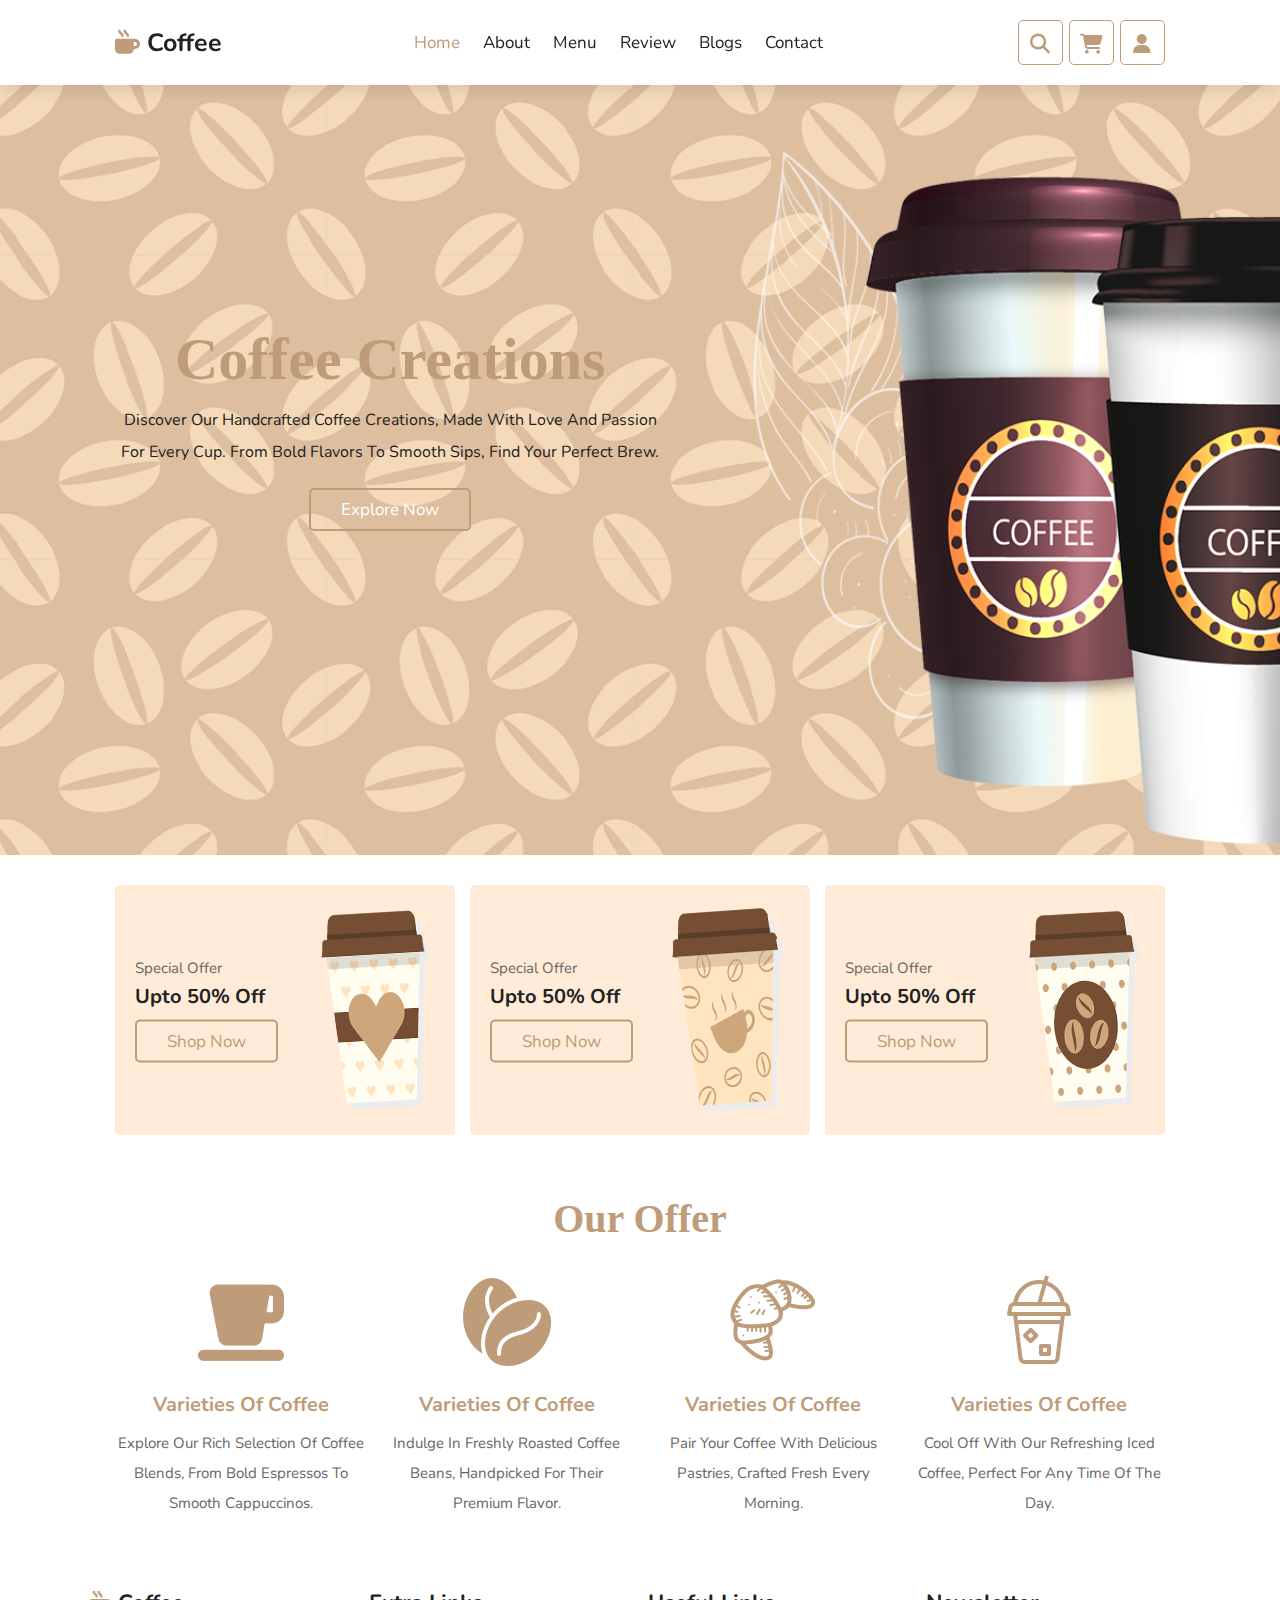
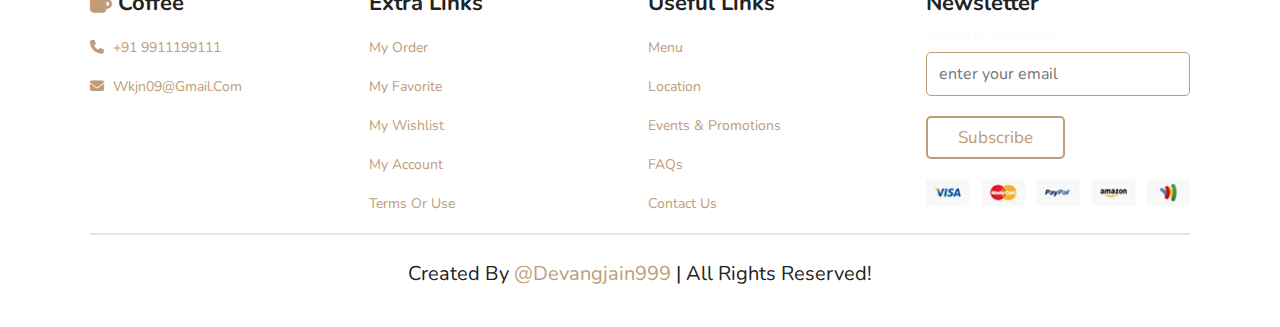
<file: index.html>
<!DOCTYPE html>
<html lang="en">
<head>
    <meta charset="UTF-8">
    <meta name="viewport" content="width=device-width, initial-scale=1.0">
    <title>Document</title>
    <!-- fontawesome cdn -->
    <link rel="stylesheet" href="https://cdnjs.cloudflare.com/ajax/libs/font-awesome/6.5.1/css/all.min.css">
    <!-- custom css link -->
    <link rel="stylesheet" href="style.css">
</head>
<body>
    
    <!-- header section starts -->

    <header class="header">

        <a href="#" class="logo"> <i class="fas fa-mug-hot"></i> coffee</a>

        <nav class="navbar">
            <a href="index.html" class="active">home</a>
            <a href="about.html">about</a>
            <a href="menu.html">menu</a>
            <a href="review.html">review</a>
            <a href="blogs.html">blogs</a>
            <a href="contact.html">contact</a>
        </nav>

        <div class="icons">
            <div class="fas fa-bars" id="menu-btn"></div>
            <div class="fas fa-search" id="search-btn"></div>
            <div class="fas fa-shopping-cart" id="cart-btn"></div>
            <div class="fas fa-user" id="login-btn"></div>
        </div>

        <form action="" class="search-form">
            <input type="search" name="" id="search-box" placeholder="search here..">
            <label class="fas fa-search"></label>
        </form>

        <!-- shopping cart -->

        <div class="shopping-cart">

            <div class="box">
                <i class="fas fa-trash"></i>
                <img src="images/cart-1.png" alt="">
                <div class="content">
                    <h3>mocha magic</h3>
                    <span class="price">$34.99/=</span>
                    <span class="quantity"> qty: 1</span>
                </div>
            </div>

            <div class="box">
                <i class="fas fa-trash"></i>
                <img src="images/cart-2.png" alt="">
                <div class="content">
                    <h3>mocha magic</h3>
                    <span class="price">$34.99/=</span>
                    <span class="quantity"> qty: 1</span>
                </div>
            </div>

            <div class="box">
                <i class="fas fa-trash"></i>
                <img src="images/cart-3.png" alt="">
                <div class="content">
                    <h3>mocha magic</h3>
                    <span class="price">$34.99/=</span>
                    <span class="quantity"> qty: 1</span>
                </div>
            </div>

            <div class="total">total : $59.99/=</div>
            <a href="#" class="btn">checkout</a>

        </div>

        <!-- login -->

        <form action="" class="login-form">
            <h3>login form</h3>
            <input type="email" placeholder="Your Email" class="box">
            <input type="password" placeholder="Your Password" class="box">
            <p>forget your password <a href="#"> click here</a></p>
            <p>don't have an account? <a href="#"> create now</a></p>
            <input type="submit" value="login" class="btn">
        </form>

    </header>

    <!-- header section ends -->

    <!-- home section starts -->

    <section class="home" id="home">

        <div class="content">
            <h3>coffee creations</h3>
            <p>Discover our handcrafted coffee creations, made with love and passion for every cup. From bold flavors to smooth sips, find your perfect brew.</p>
            <a href="#" class="btn">Explore now </a>
        </div>

    </section>

    <!-- home section ends -->

    <!-- banner section starts -->

    <section class="banner-container">

        <div class="banner">
            <img src="images/banner-1.png" alt="">
            <div class="content">
                <span>special offer</span>
                <h3>upto 50% off</h3>
                <a href="#" class="btn"> shop now</a>
            </div>
        </div>

        <div class="banner">
            <img src="images/banner-2.png" alt="">
            <div class="content">
                <span>special offer</span>
                <h3>upto 50% off</h3>
                <a href="#" class="btn"> shop now</a>
            </div>
        </div>

        <div class="banner">
            <img src="images/banner-3.png" alt="">
            <div class="content">
                <span>special offer</span>
                <h3>upto 50% off</h3>
                <a href="#" class="btn"> shop now</a>
            </div>
        </div>

    </section>

    <!-- banner section ends -->

    <!-- offer section starts -->

    <section class="offer">

        <div class="heading">
            <h3>our offer</h3>
        </div>

        <div class="box-container">

            <div class="box">
                <img src="images/offer-1.png" alt="">
                <h3>varieties of coffee</h3>
                <p>Explore our rich selection of coffee blends, from bold espressos to smooth cappuccinos.</p>
            </div>

            <div class="box">
                <img src="images/offer-2.png" alt="">
                <h3>varieties of coffee</h3>
                <p>Indulge in freshly roasted coffee beans, handpicked for their premium flavor.</p>
            </div>

            <div class="box">
                <img src="images/offer-3.png" alt="">
                <h3>varieties of coffee</h3>
                <p>Pair your coffee with delicious pastries, crafted fresh every morning.</p>
            </div>

            <div class="box">
                <img src="images/offer-4.png" alt="">
                <h3>varieties of coffee</h3>
                <p>Cool off with our refreshing iced coffee, perfect for any time of the day.</p>
            </div>

        </div>

    </section>

    <!-- offer section ends -->

    <!-- footer section starts -->

    <section class="footer">

        <div class="box-container">

            <div class="box">
                <h3><i class="fas fa-mug-hot"></i> coffee</h3>
                <a href="#" class="links"> <i class="fas fa-phone"></i> +91 9911199111</a>
                <a href="#" class="links"> <i class="fas fa-envelope"></i> wkjn09@gmail.com</a>
                

            </div>

            <div class="box">
                <h3>extra links</h3>
                <a href="#">my order</a>
                <a href="#">my favorite</a>
                <a href="#">my wishlist</a>
                <a href="#">my account</a>
                <a href="#">terms or use</a>
            </div>

            <div class="box">
                <h3>useful links</h3>
                <a href="#">menu</a>
                <a href="#">location</a>
                <a href="#">events & promotions</a>
                <a href="#">FAQs</a>
                <a href="#">contact us</a>
            </div>

            <div class="box">
                <h3>newsletter</h3>
                <p>subscribe for latest update</p>
                <form action="">
                    <input type="email" placeholder="enter your email">
                    <input type="submit" value="subscribe" class="btn">
                </form>
                <img src="images/payment.png" class="payment" alt="">
            </div>

        </div>
        <div class="credit"> created by <span>@devangjain999</span> | all rights reserved! </div>

    </section>


    <!-- footer section ends -->


    <script src="script.js"></script>
</body>
</html>
</file>
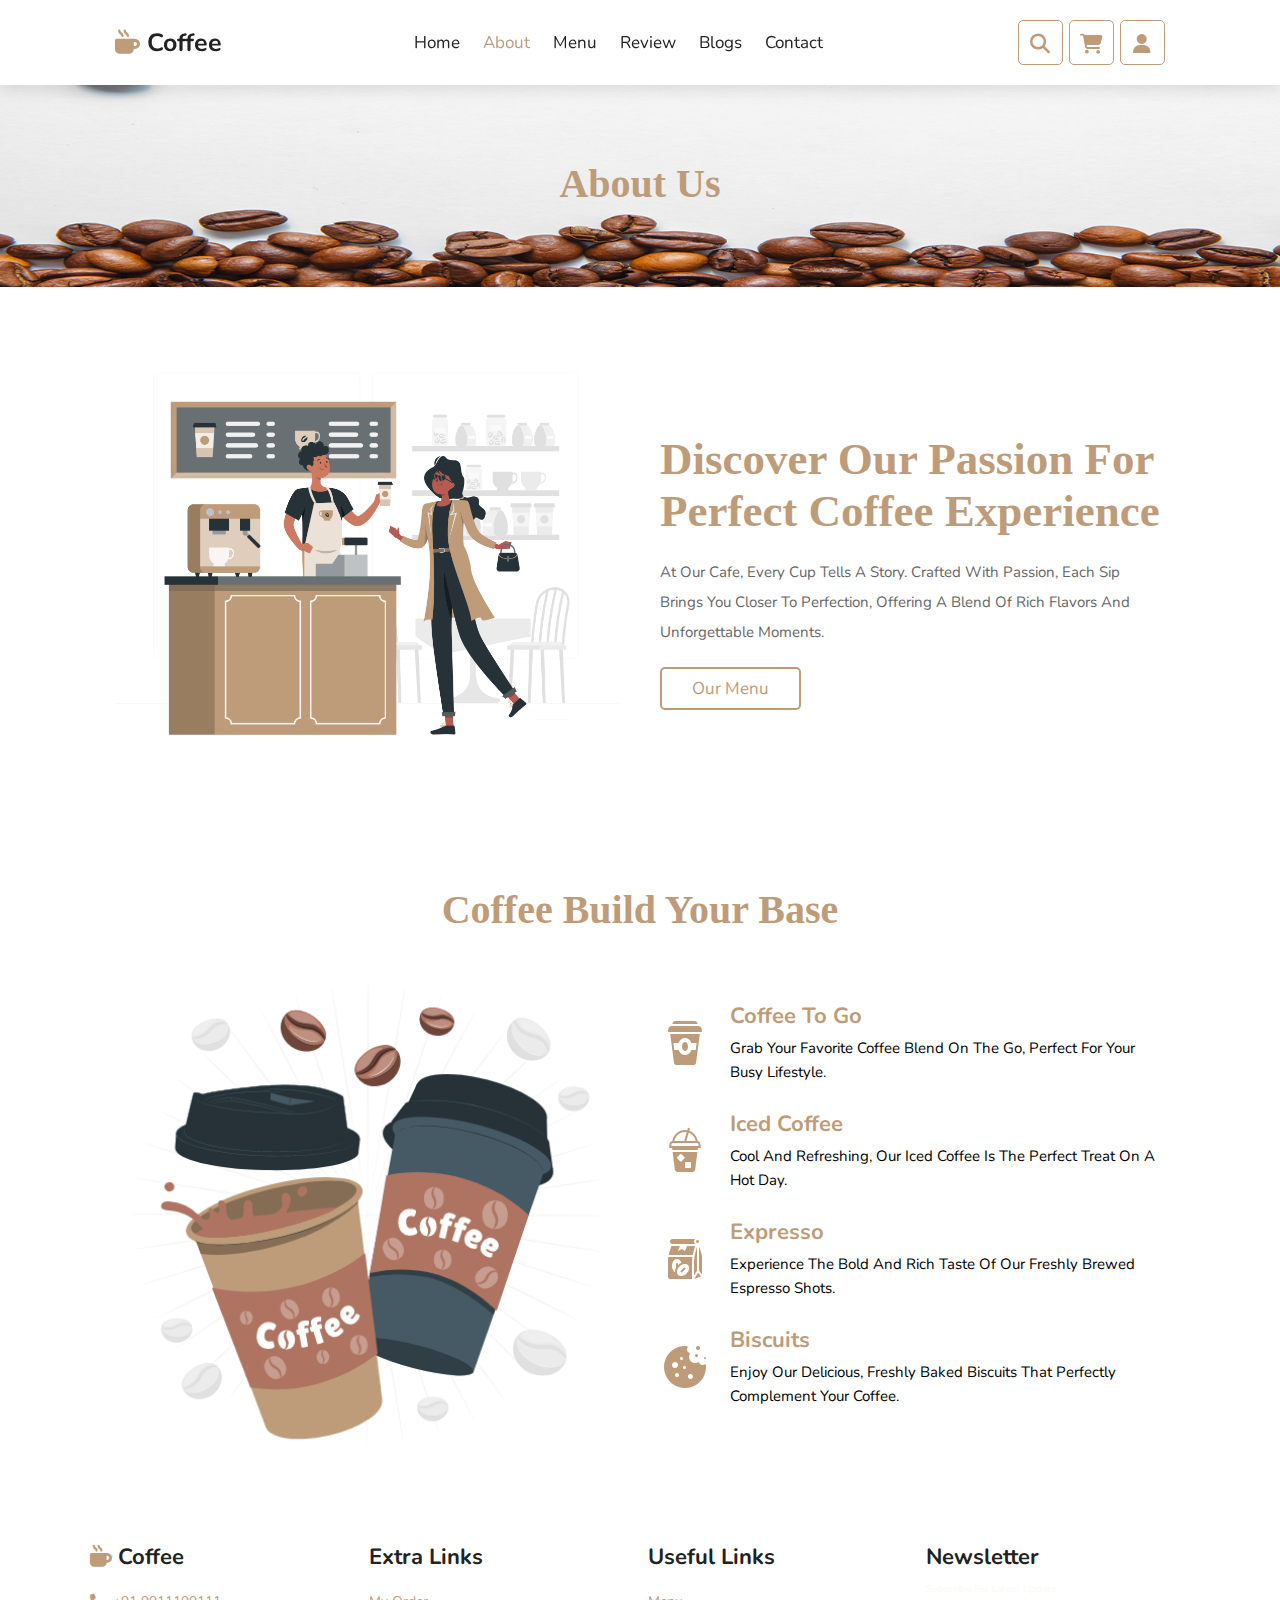
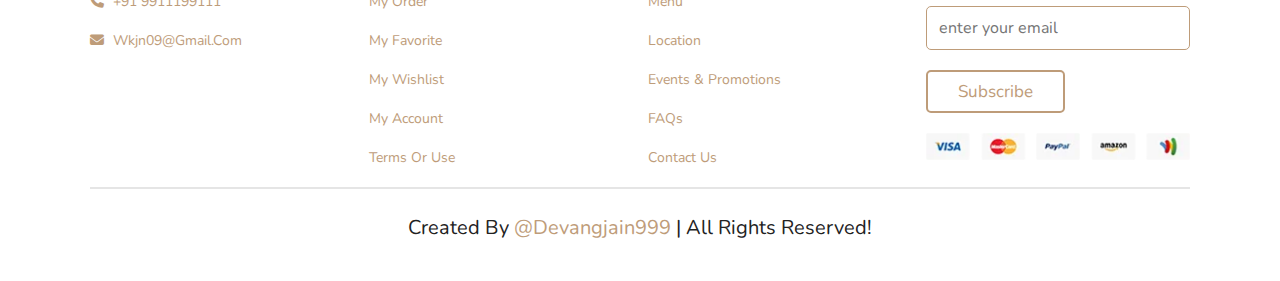
<file: about.html>
<!DOCTYPE html>
<html lang="en">
<head>
    <meta charset="UTF-8">
    <meta name="viewport" content="width=device-width, initial-scale=1.0">
    <title>Document</title>
    <!-- fontawesome cdn -->
    <link rel="stylesheet" href="https://cdnjs.cloudflare.com/ajax/libs/font-awesome/6.5.1/css/all.min.css">
    <!-- custom css link -->
    <link rel="stylesheet" href="style.css">
</head>
<body>
    
    <!-- header section starts -->

    <header class="header">

        <a href="#" class="logo"> <i class="fas fa-mug-hot"></i> coffee</a>

        <nav class="navbar">
            <a href="index.html">home</a>
            <a href="about.html" class="active">about</a>
            <a href="menu.html">menu</a>
            <a href="review.html">review</a>
            <a href="blogs.html">blogs</a>
            <a href="contact.html">contact</a>
        </nav>

        <div class="icons">
            <div class="fas fa-bars" id="menu-btn"></div>
            <div class="fas fa-search" id="search-btn"></div>
            <div class="fas fa-shopping-cart" id="cart-btn"></div>
            <div class="fas fa-user" id="login-btn"></div>
        </div>

        <form action="" class="search-form">
            <input type="search" name="" id="search-box" placeholder="search here..">
            <label class="fas fa-search"></label>
        </form>

        <!-- shopping cart -->

        <div class="shopping-cart">

            <div class="box">
                <i class="fas fa-trash"></i>
                <img src="images/cart-1.png" alt="">
                <div class="content">
                    <h3>mocha magic</h3>
                    <span class="price">$34.99/=</span>
                    <span class="quantity"> qty: 1</span>
                </div>
            </div>

            <div class="box">
                <i class="fas fa-trash"></i>
                <img src="images/cart-2.png" alt="">
                <div class="content">
                    <h3>mocha magic</h3>
                    <span class="price">$34.99/=</span>
                    <span class="quantity"> qty: 1</span>
                </div>
            </div>

            <div class="box">
                <i class="fas fa-trash"></i>
                <img src="images/cart-3.png" alt="">
                <div class="content">
                    <h3>mocha magic</h3>
                    <span class="price">$34.99/=</span>
                    <span class="quantity"> qty: 1</span>
                </div>
            </div>

            <div class="total">total : $59.99/=</div>
            <a href="#" class="btn">checkout</a>

        </div>

        <!-- login -->

        <form action="" class="login-form">
            <h3>login form</h3>
            <input type="email" placeholder="Your Email" class="box">
            <input type="password" placeholder="Your Password" class="box">
            <p>forget your password <a href="#"> click here</a></p>
            <p>don't have an account? <a href="#"> create now</a></p>
            <input type="submit" value="login" class="btn">
        </form>

    </header>

    <!-- header section ends -->


    <!-- sub heading -->

    <div class="sub-heading">
        <h1>about us</h1>
    </div>

    <!-- end -->

    <!-- about us section starts-->

    <section class="about">

        <div class="image">
            <img src="images/about.png" alt="">
        </div>

        <div class="content">
            <h3>discover our passion for perfect coffee experience</h3>
            <p>At our cafe, every cup tells a story. Crafted with passion, each sip brings you closer to perfection, offering a blend of rich flavors and unforgettable moments.</p>
            <a href="#" class="btn"> our menu</a>    
        </div>

    </section>

    <!-- about us section ends-->

    <!-- coffee base section starts-->

    <section class="base">

        <div class="heading">
            <h3>coffee build your base</h3>
        </div>

        <div class="box-container">

            <div class="image">
                <img src="images/coffee-base.gif" alt="">
            </div>

            <div class="container">

                <div class="item">
                    <div class="icon">
                        <img src="images/base-1.png" alt="">
                    </div>
                    <div class="content">
                        <h3>coffee to go</h3>
                        <p>Grab your favorite coffee blend on the go, perfect for your busy lifestyle.</p>
                    </div>
                </div>

                <div class="item">
                    <div class="icon">
                        <img src="images/base-2.png" alt="">
                    </div>
                    <div class="content">
                        <h3>iced coffee</h3>
                        <p>Cool and refreshing, our iced coffee is the perfect treat on a hot day.</p>
                    </div>
                </div>

                <div class="item">
                    <div class="icon">
                        <img src="images/base-3.png" alt="">
                    </div>
                    <div class="content">
                        <h3>expresso</h3>
                        <p>Experience the bold and rich taste of our freshly brewed espresso shots.</p>
                    </div>
                </div>

                <div class="item">
                    <div class="icon">
                        <img src="images/base-4.png" alt="">
                    </div>
                    <div class="content">
                        <h3>biscuits</h3>
                        <p>Enjoy our delicious, freshly baked biscuits that perfectly complement your coffee.</p>
                    </div>
                </div>

            </div>

        </div>

    </section>



    <!-- coffee base section ends-->


    <!-- footer section starts -->

    <section class="footer">

        <div class="box-container">

            <div class="box">
                <h3><i class="fas fa-mug-hot"></i> coffee</h3>
                <a href="#" class="links"> <i class="fas fa-phone"></i> +91 9911199111</a>
                <a href="#" class="links"> <i class="fas fa-envelope"></i> wkjn09@gmail.com</a>
            </div>

            <div class="box">
                <h3>extra links</h3>
                <a href="#">my order</a>
                <a href="#">my favorite</a>
                <a href="#">my wishlist</a>
                <a href="#">my account</a>
                <a href="#">terms or use</a>
            </div>

            <div class="box">
                <h3>useful links</h3>
                <a href="#">menu</a>
                <a href="#">location</a>
                <a href="#">events & promotions</a>
                <a href="#">FAQs</a>
                <a href="#">contact us</a>
            </div>

            <div class="box">
                <h3>newsletter</h3>
                <p>subscribe for latest update</p>
                <form action="">
                    <input type="email" placeholder="enter your email">
                    <input type="submit" value="subscribe" class="btn">
                </form>
                <img src="images/payment.png" class="payment" alt="">
            </div>

        </div>

        <div class="credit"> created by <span>@devangjain999</span> | all rights reserved! </div>

    </section>

    <!-- footer section ends -->




















    <script src="script.js"></script>

</body>
</html>
</file>
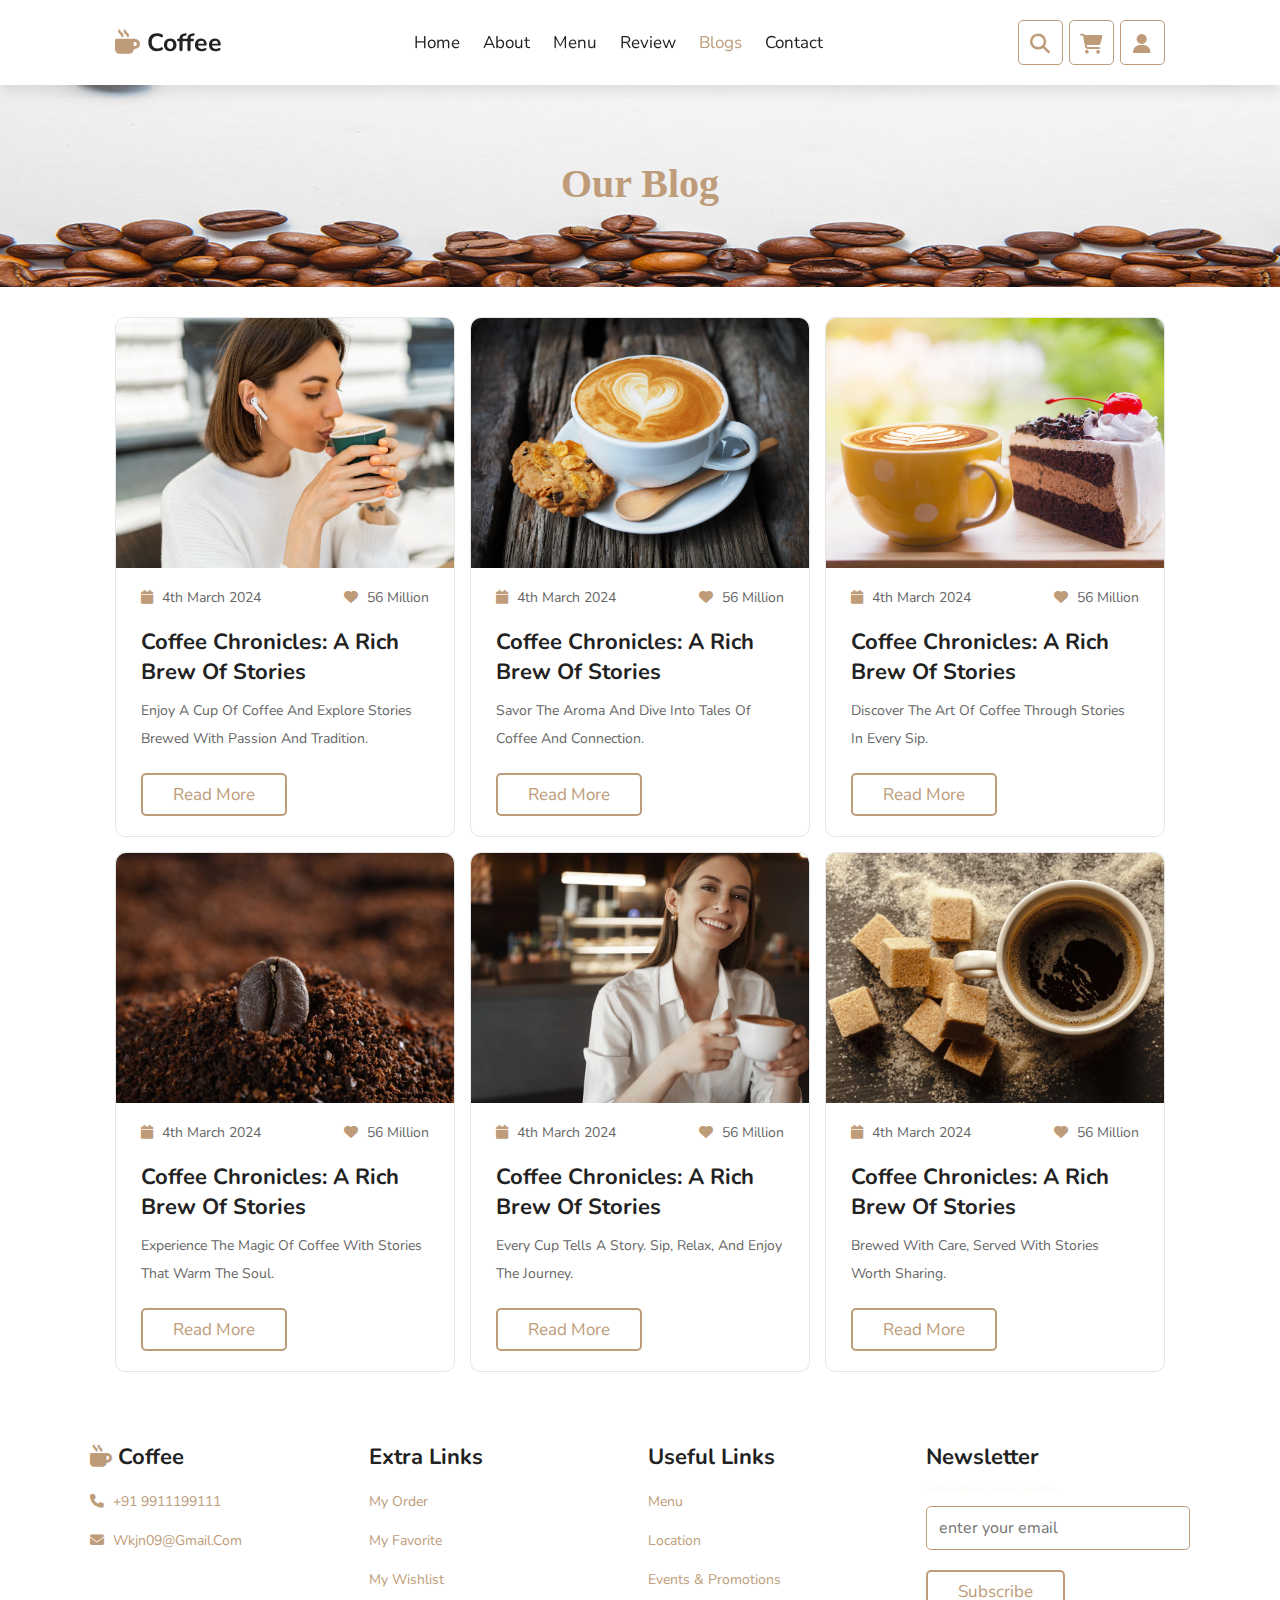
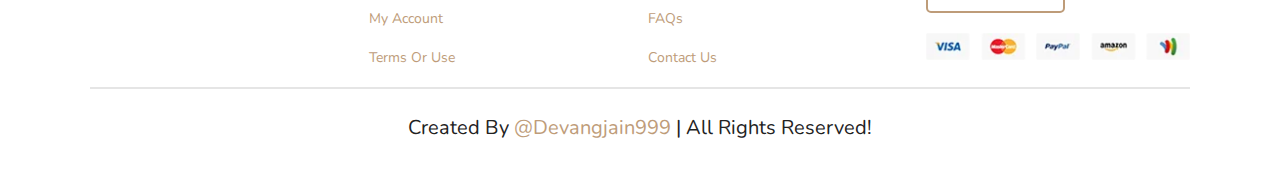
<file: blogs.html>
<!DOCTYPE html>
<html lang="en">
<head>
    <meta charset="UTF-8">
    <meta name="viewport" content="width=device-width, initial-scale=1.0">
    <title>Document</title>
    <!-- fontawesome cdn -->
    <link rel="stylesheet" href="https://cdnjs.cloudflare.com/ajax/libs/font-awesome/6.5.1/css/all.min.css">
    <!-- custom css link -->
    <link rel="stylesheet" href="style.css">
</head>
<body>
    
    <!-- header section starts -->

    <header class="header">

        <a href="#" class="logo"> <i class="fas fa-mug-hot"></i> coffee</a>

        <nav class="navbar">
            <a href="index.html">home</a>
            <a href="about.html">about</a>
            <a href="menu.html">menu</a>
            <a href="review.html">review</a>
            <a href="blogs.html" class="active">blogs</a>
            <a href="contact.html">contact</a>
        </nav>

        <div class="icons">
            <div class="fas fa-bars" id="menu-btn"></div>
            <div class="fas fa-search" id="search-btn"></div>
            <div class="fas fa-shopping-cart" id="cart-btn"></div>
            <div class="fas fa-user" id="login-btn"></div>
        </div>

        <form action="" class="search-form">
            <input type="search" name="" id="search-box" placeholder="search here..">
            <label class="fas fa-search"></label>
        </form>

        <!-- shopping cart -->

        <div class="shopping-cart">

            <div class="box">
                <i class="fas fa-trash"></i>
                <img src="images/cart-1.png" alt="">
                <div class="content">
                    <h3>mocha magic</h3>
                    <span class="price">$34.99/=</span>
                    <span class="quantity"> qty: 1</span>
                </div>
            </div>

            <div class="box">
                <i class="fas fa-trash"></i>
                <img src="images/cart-2.png" alt="">
                <div class="content">
                    <h3>mocha magic</h3>
                    <span class="price">$34.99/=</span>
                    <span class="quantity"> qty: 1</span>
                </div>
            </div>

            <div class="box">
                <i class="fas fa-trash"></i>
                <img src="images/cart-3.png" alt="">
                <div class="content">
                    <h3>mocha magic</h3>
                    <span class="price">$34.99/=</span>
                    <span class="quantity"> qty: 1</span>
                </div>
            </div>

            <div class="total">total : $59.99/=</div>
            <a href="#" class="btn">checkout</a>

        </div>

        <!-- login -->

        <form action="" class="login-form">
            <h3>login form</h3>
            <input type="email" placeholder="Your Email" class="box">
            <input type="password" placeholder="Your Password" class="box">
            <p>forget your password <a href="#"> click here</a></p>
            <p>don't have an account? <a href="#"> create now</a></p>
            <input type="submit" value="login" class="btn">
        </form>

    </header>

    <!-- header section ends -->


    <!-- sub heading -->

    <div class="sub-heading">
        <h1>our blog</h1>
    </div>

    <!-- end -->

    <!-- blog section starts -->

    <section class="blog">

        <div class="box-container">

            <div class="box">
                <div class="image">
                    <img src="images/blog-1.webp" alt="">
                </div>
                <div class="content">
                    <div class="icons">
                        <a href="#"> <i class="fas fa-calendar"></i> 4th march 2024</a>
                        <a href="#"> <i class="fas fa-heart"></i> 56 million</a>
                    </div>
                    <h3>coffee chronicles: A rich brew of stories</h3>
                    <p>Enjoy a cup of coffee and explore stories brewed with passion and tradition.</p>
                    <a href="#" class="btn">read more</a>
                </div>
            </div>

            <div class="box">
                <div class="image">
                    <img src="images/blog-2.webp" alt="">
                </div>
                <div class="content">
                    <div class="icons">
                        <a href="#"> <i class="fas fa-calendar"></i> 4th march 2024</a>
                        <a href="#"> <i class="fas fa-heart"></i> 56 million</a>
                    </div>
                    <h3>coffee chronicles: A rich brew of stories</h3>
                    <p>Savor the aroma and dive into tales of coffee and connection.</p>
                    <a href="#" class="btn">read more</a>
                </div>
            </div>

            <div class="box">
                <div class="image">
                    <img src="images/blog-3.webp" alt="">
                </div>
                <div class="content">
                    <div class="icons">
                        <a href="#"> <i class="fas fa-calendar"></i> 4th march 2024</a>
                        <a href="#"> <i class="fas fa-heart"></i> 56 million</a>
                    </div>
                    <h3>coffee chronicles: A rich brew of stories</h3>
                    <p>Discover the art of coffee through stories in every sip.</p>
                    <a href="#" class="btn">read more</a>
                </div>
            </div>

            <div class="box">
                <div class="image">
                    <img src="images/blog-4.webp" alt="">
                </div>
                <div class="content">
                    <div class="icons">
                        <a href="#"> <i class="fas fa-calendar"></i> 4th march 2024</a>
                        <a href="#"> <i class="fas fa-heart"></i> 56 million</a>
                    </div>
                    <h3>coffee chronicles: A rich brew of stories</h3>
                    <p>Experience the magic of coffee with stories that warm the soul. </p>
                    <a href="#" class="btn">read more</a>
                </div>
            </div>

            <div class="box">
                <div class="image">
                    <img src="images/blog-5.webp" alt="">
                </div>
                <div class="content">
                    <div class="icons">
                        <a href="#"> <i class="fas fa-calendar"></i> 4th march 2024</a>
                        <a href="#"> <i class="fas fa-heart"></i> 56 million</a>
                    </div>
                    <h3>coffee chronicles: A rich brew of stories</h3>
                    <p>Every cup tells a story. Sip, relax, and enjoy the journey.</p>
                    <a href="#" class="btn">read more</a>
                </div>
            </div>

            <div class="box">
                <div class="image">
                    <img src="images/blog-6.webp" alt="">
                </div>
                <div class="content">
                    <div class="icons">
                        <a href="#"> <i class="fas fa-calendar"></i> 4th march 2024</a>
                        <a href="#"> <i class="fas fa-heart"></i> 56 million</a>
                    </div>
                    <h3>coffee chronicles: A rich brew of stories</h3>
                    <p>Brewed with care, served with stories worth sharing.</p>
                    <a href="#" class="btn">read more</a>
                </div>
            </div>

        </div>

    </section>



    <!-- blog section ends -->


    <!-- footer section starts -->

    <section class="footer">

        <div class="box-container">

            <div class="box">
                <h3><i class="fas fa-mug-hot"></i> coffee</h3>
                <a href="#" class="links"> <i class="fas fa-phone"></i> +91 9911199111</a>
                <a href="#" class="links"> <i class="fas fa-envelope"></i> wkjn09@gmail.com</a>
                
            </div>

            <div class="box">
                <h3>extra links</h3>
                <a href="#">my order</a>
                <a href="#">my favorite</a>
                <a href="#">my wishlist</a>
                <a href="#">my account</a>
                <a href="#">terms or use</a>
            </div>

            <div class="box">
                <h3>useful links</h3>
                <a href="#">menu</a>
                <a href="#">location</a>
                <a href="#">events & promotions</a>
                <a href="#">FAQs</a>
                <a href="#">contact us</a>
            </div>

            <div class="box">
                <h3>newsletter</h3>
                <p>subscribe for latest update</p>
                <form action="">
                    <input type="email" placeholder="enter your email">
                    <input type="submit" value="subscribe" class="btn">
                </form>
                <img src="images/payment.png" class="payment" alt="">
            </div>

        </div>

        <div class="credit"> created by <span>@devangjain999</span> | all rights reserved! </div>

    </section>

    <!-- footer section ends -->



    <script src="script.js"></script>

</body>
</html>
</file>
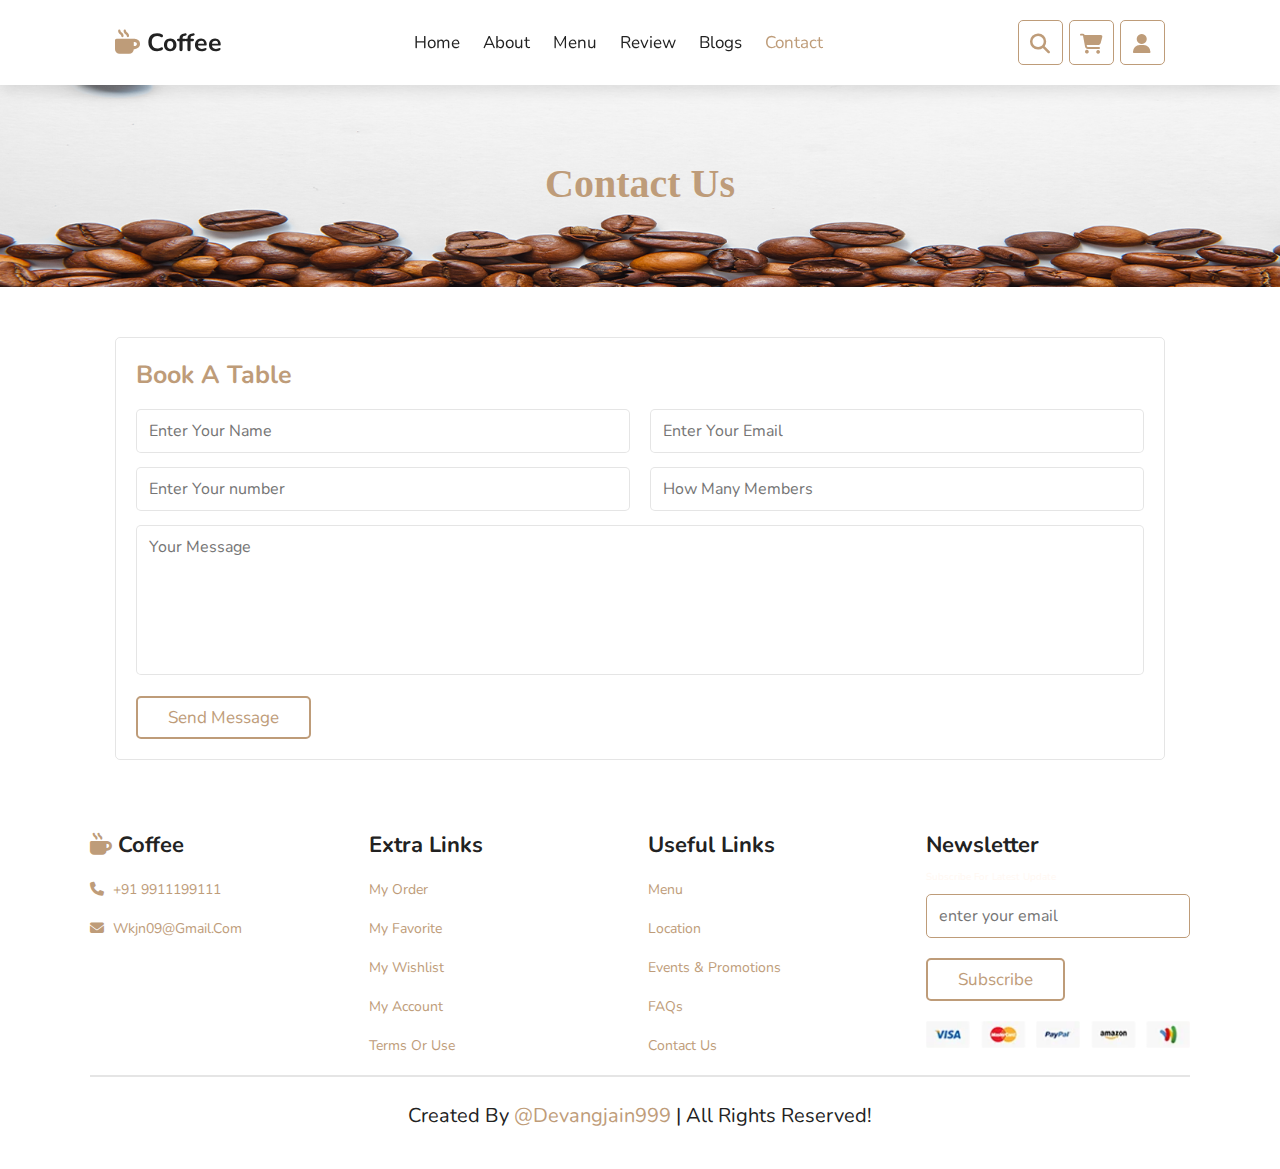
<file: contact.html>
<!DOCTYPE html>
<html lang="en">
<head>
    <meta charset="UTF-8">
    <meta name="viewport" content="width=device-width, initial-scale=1.0">
    <title>Document</title>
    <!-- fontawesome cdn -->
    <link rel="stylesheet" href="https://cdnjs.cloudflare.com/ajax/libs/font-awesome/6.5.1/css/all.min.css">
    <!-- custom css link -->
    <link rel="stylesheet" href="style.css">
</head>
<body>
    
    <!-- header section starts -->

    <header class="header">

        <a href="#" class="logo"> <i class="fas fa-mug-hot"></i> coffee</a>

        <nav class="navbar">
            <a href="index.html">home</a>
            <a href="about.html">about</a>
            <a href="menu.html">menu</a>
            <a href="review.html">review</a>
            <a href="blogs.html">blogs</a>
            <a href="contact.html" class="active">contact</a>
        </nav>

        <div class="icons">
            <div class="fas fa-bars" id="menu-btn"></div>
            <div class="fas fa-search" id="search-btn"></div>
            <div class="fas fa-shopping-cart" id="cart-btn"></div>
            <div class="fas fa-user" id="login-btn"></div>
        </div>

        <form action="" class="search-form">
            <input type="search" name="" id="search-box" placeholder="search here..">
            <label class="fas fa-search"></label>
        </form>

        <!-- shopping cart -->

        <div class="shopping-cart">

            <div class="box">
                <i class="fas fa-trash"></i>
                <img src="images/cart-1.png" alt="">
                <div class="content">
                    <h3>mocha magic</h3>
                    <span class="price">$34.99/=</span>
                    <span class="quantity"> qty: 1</span>
                </div>
            </div>

            <div class="box">
                <i class="fas fa-trash"></i>
                <img src="images/cart-2.png" alt="">
                <div class="content">
                    <h3>mocha magic</h3>
                    <span class="price">$34.99/=</span>
                    <span class="quantity"> qty: 1</span>
                </div>
            </div>

            <div class="box">
                <i class="fas fa-trash"></i>
                <img src="images/cart-3.png" alt="">
                <div class="content">
                    <h3>mocha magic</h3>
                    <span class="price">$34.99/=</span>
                    <span class="quantity"> qty: 1</span>
                </div>
            </div>

            <div class="total">total : $59.99/=</div>
            <a href="#" class="btn">checkout</a>

        </div>

        <!-- login -->

        <form action="" class="login-form">
            <h3>login form</h3>
            <input type="email" placeholder="Your Email" class="box">
            <input type="password" placeholder="Your Password" class="box">
            <p>forget your password <a href="#"> click here</a></p>
            <p>don't have an account? <a href="#"> create now</a></p>
            <input type="submit" value="login" class="btn">
        </form>

    </header>

    <!-- header section ends -->


    <!-- sub heading -->

    <div class="sub-heading">
        <h1>contact us</h1>
    </div>

    <!-- end -->

    <!-- contact us section starts -->

    <section class="contact">

        <div class="row">

            <form action="">
                <h3>book a table</h3>

                <div class="inputBox">
                    <input type="text" placeholder="Enter Your Name" class="box">
                    <input type="email" placeholder="Enter Your Email" class="box">
                </div>

                <div class="inputBox">
                    <input type="number" placeholder="Enter Your number" class="box">
                    <input type="number" placeholder="How Many Members" class="box">
                </div>
                <textarea placeholder="Your Message" cols="30" rows="10"></textarea>
                <input type="submit" value="send message" class="btn">

            </form>

        </div>

    </section>


    <!-- contact us section ends -->


    <!-- footer section starts -->

    <section class="footer">

        <div class="box-container">

            <div class="box">
                <h3><i class="fas fa-mug-hot"></i> coffee</h3>
                <a href="#" class="links"> <i class="fas fa-phone"></i> +91 9911199111</a>
                <a href="#" class="links"> <i class="fas fa-envelope"></i> wkjn09@gmail.com</a>
            </div>

            <div class="box">
                <h3>extra links</h3>
                <a href="#">my order</a>
                <a href="#">my favorite</a>
                <a href="#">my wishlist</a>
                <a href="#">my account</a>
                <a href="#">terms or use</a>
            </div>

            <div class="box">
                <h3>useful links</h3>
                <a href="#">menu</a>
                <a href="#">location</a>
                <a href="#">events & promotions</a>
                <a href="#">FAQs</a>
                <a href="#">contact us</a>
            </div>

            <div class="box">
                <h3>newsletter</h3>
                <p>subscribe for latest update</p>
                <form action="">
                    <input type="email" placeholder="enter your email">
                    <input type="submit" value="subscribe" class="btn">
                </form>
                <img src="images/payment.png" class="payment" alt="">
            </div>

        </div>

        <div class="credit"> created by <span>@devangjain999</span> | all rights reserved! </div>

    </section>

    <!-- footer section ends -->




















    <script src="script.js"></script>

</body>
</html>
</file>
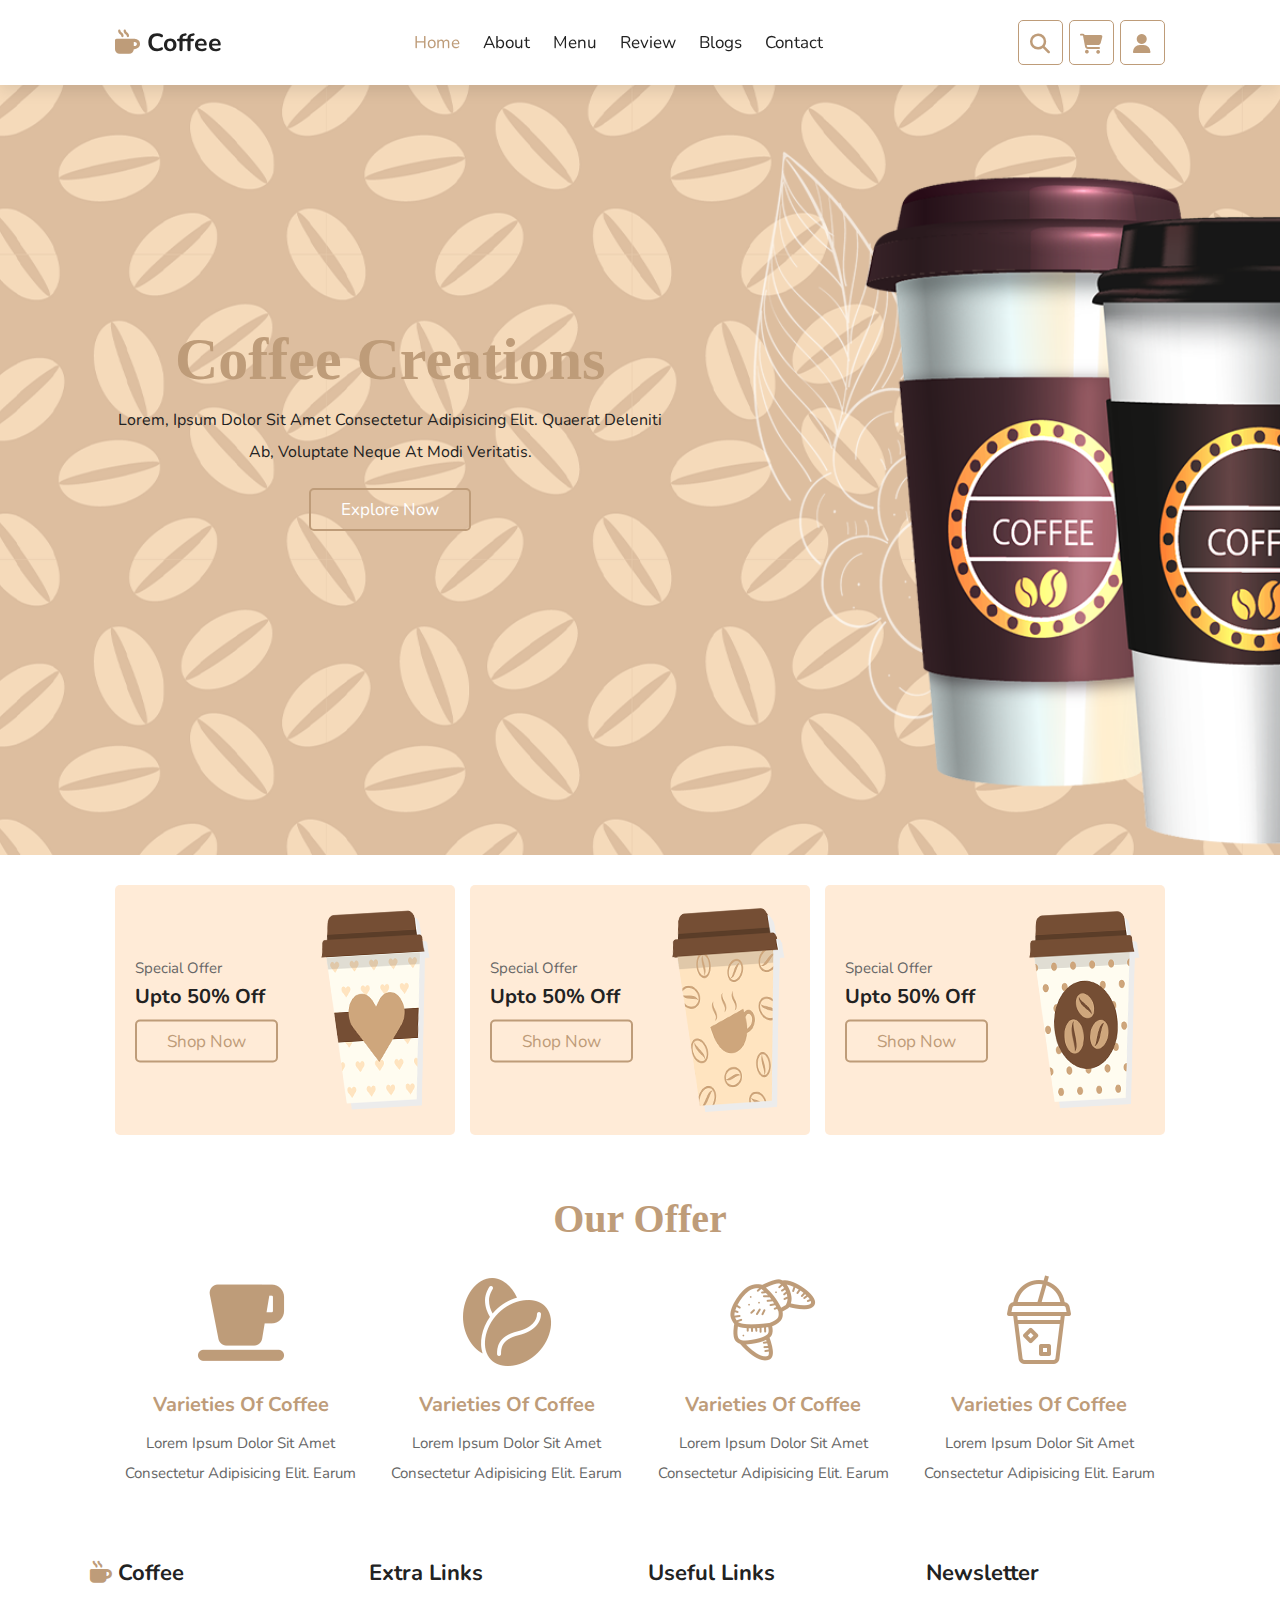
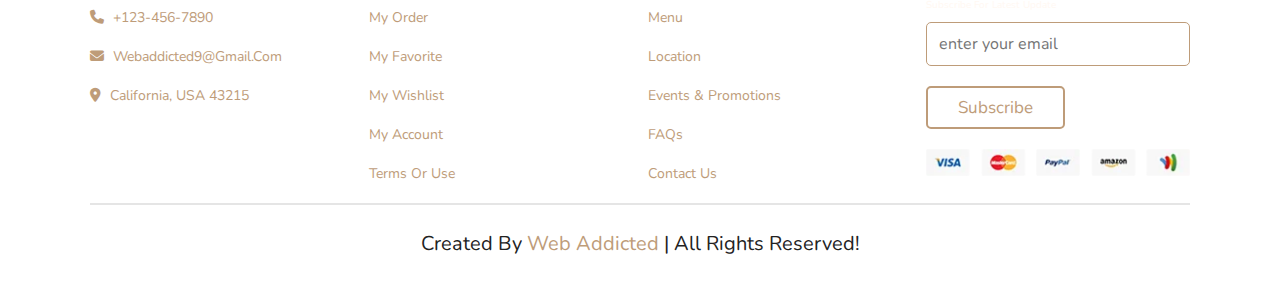
<file: home.html>
<!DOCTYPE html>
<html lang="en">
<head>
    <meta charset="UTF-8">
    <meta name="viewport" content="width=device-width, initial-scale=1.0">
    <title>Document</title>
    <!-- fontawesome cdn -->
    <link rel="stylesheet" href="https://cdnjs.cloudflare.com/ajax/libs/font-awesome/6.5.1/css/all.min.css">
    <!-- custom css link -->
    <link rel="stylesheet" href="style.css">
</head>
<body>
    
    <!-- header section starts -->

    <header class="header">

        <a href="#" class="logo"> <i class="fas fa-mug-hot"></i> coffee</a>

        <nav class="navbar">
            <a href="home.html" class="active">home</a>
            <a href="about.html">about</a>
            <a href="menu.html">menu</a>
            <a href="review.html">review</a>
            <a href="blogs.html">blogs</a>
            <a href="contact.html">contact</a>
        </nav>

        <div class="icons">
            <div class="fas fa-bars" id="menu-btn"></div>
            <div class="fas fa-search" id="search-btn"></div>
            <div class="fas fa-shopping-cart" id="cart-btn"></div>
            <div class="fas fa-user" id="login-btn"></div>
        </div>

        <form action="" class="search-form">
            <input type="search" name="" id="search-box" placeholder="search here..">
            <label class="fas fa-search"></label>
        </form>

        <!-- shopping cart -->

        <div class="shopping-cart">

            <div class="box">
                <i class="fas fa-trash"></i>
                <img src="images/cart-1.png" alt="">
                <div class="content">
                    <h3>mocha magic</h3>
                    <span class="price">$34.99/=</span>
                    <span class="quantity"> qty: 1</span>
                </div>
            </div>

            <div class="box">
                <i class="fas fa-trash"></i>
                <img src="images/cart-2.png" alt="">
                <div class="content">
                    <h3>mocha magic</h3>
                    <span class="price">$34.99/=</span>
                    <span class="quantity"> qty: 1</span>
                </div>
            </div>

            <div class="box">
                <i class="fas fa-trash"></i>
                <img src="images/cart-3.png" alt="">
                <div class="content">
                    <h3>mocha magic</h3>
                    <span class="price">$34.99/=</span>
                    <span class="quantity"> qty: 1</span>
                </div>
            </div>

            <div class="total">total : $59.99/=</div>
            <a href="#" class="btn">checkout</a>

        </div>

        <!-- login -->

        <form action="" class="login-form">
            <h3>login form</h3>
            <input type="email" placeholder="Your Email" class="box">
            <input type="password" placeholder="Your Password" class="box">
            <p>forget your password <a href="#"> click here</a></p>
            <p>don't have an account? <a href="#"> create now</a></p>
            <input type="submit" value="login" class="btn">
        </form>

    </header>

    <!-- header section ends -->

    <!-- home section starts -->

    <section class="home" id="home">

        <div class="content">
            <h3>coffee creations</h3>
            <p>Lorem, ipsum dolor sit amet consectetur adipisicing elit. Quaerat deleniti ab, voluptate neque at modi veritatis.</p>
            <a href="#" class="btn">Explore now </a>
        </div>

    </section>

    <!-- home section ends -->

    <!-- banner section starts -->

    <section class="banner-container">

        <div class="banner">
            <img src="images/banner-1.png" alt="">
            <div class="content">
                <span>special offer</span>
                <h3>upto 50% off</h3>
                <a href="#" class="btn"> shop now</a>
            </div>
        </div>

        <div class="banner">
            <img src="images/banner-2.png" alt="">
            <div class="content">
                <span>special offer</span>
                <h3>upto 50% off</h3>
                <a href="#" class="btn"> shop now</a>
            </div>
        </div>

        <div class="banner">
            <img src="images/banner-3.png" alt="">
            <div class="content">
                <span>special offer</span>
                <h3>upto 50% off</h3>
                <a href="#" class="btn"> shop now</a>
            </div>
        </div>

    </section>

    <!-- banner section ends -->

    <!-- offer section starts -->

    <section class="offer">

        <div class="heading">
            <h3>our offer</h3>
        </div>

        <div class="box-container">

            <div class="box">
                <img src="images/offer-1.png" alt="">
                <h3>varieties of coffee</h3>
                <p>Lorem ipsum dolor sit amet consectetur adipisicing elit. Earum</p>
            </div>

            <div class="box">
                <img src="images/offer-2.png" alt="">
                <h3>varieties of coffee</h3>
                <p>Lorem ipsum dolor sit amet consectetur adipisicing elit. Earum</p>
            </div>

            <div class="box">
                <img src="images/offer-3.png" alt="">
                <h3>varieties of coffee</h3>
                <p>Lorem ipsum dolor sit amet consectetur adipisicing elit. Earum</p>
            </div>

            <div class="box">
                <img src="images/offer-4.png" alt="">
                <h3>varieties of coffee</h3>
                <p>Lorem ipsum dolor sit amet consectetur adipisicing elit. Earum</p>
            </div>

        </div>

    </section>

    <!-- offer section ends -->

    <!-- footer section starts -->

    <section class="footer">

        <div class="box-container">

            <div class="box">
                <h3><i class="fas fa-mug-hot"></i> coffee</h3>
                <a href="#" class="links"> <i class="fas fa-phone"></i> +123-456-7890</a>
                <a href="#" class="links"> <i class="fas fa-envelope"></i> Webaddicted9@gmail.com</a>
                <a href="#" class="links"> <i class="fas fa-map-marker-alt"></i> california, USA 43215</a>
            </div>

            <div class="box">
                <h3>extra links</h3>
                <a href="#">my order</a>
                <a href="#">my favorite</a>
                <a href="#">my wishlist</a>
                <a href="#">my account</a>
                <a href="#">terms or use</a>
            </div>

            <div class="box">
                <h3>useful links</h3>
                <a href="#">menu</a>
                <a href="#">location</a>
                <a href="#">events & promotions</a>
                <a href="#">FAQs</a>
                <a href="#">contact us</a>
            </div>

            <div class="box">
                <h3>newsletter</h3>
                <p>subscribe for latest update</p>
                <form action="">
                    <input type="email" placeholder="enter your email">
                    <input type="submit" value="subscribe" class="btn">
                </form>
                <img src="images/payment.png" class="payment" alt="">
            </div>

        </div>

        <div class="credit"> created by <span> Web Addicted</span> | all rights reserved! </div>

    </section>











    <!-- footer section ends -->




















    <script src="script.js"></script>
</body>
</html>
</file>
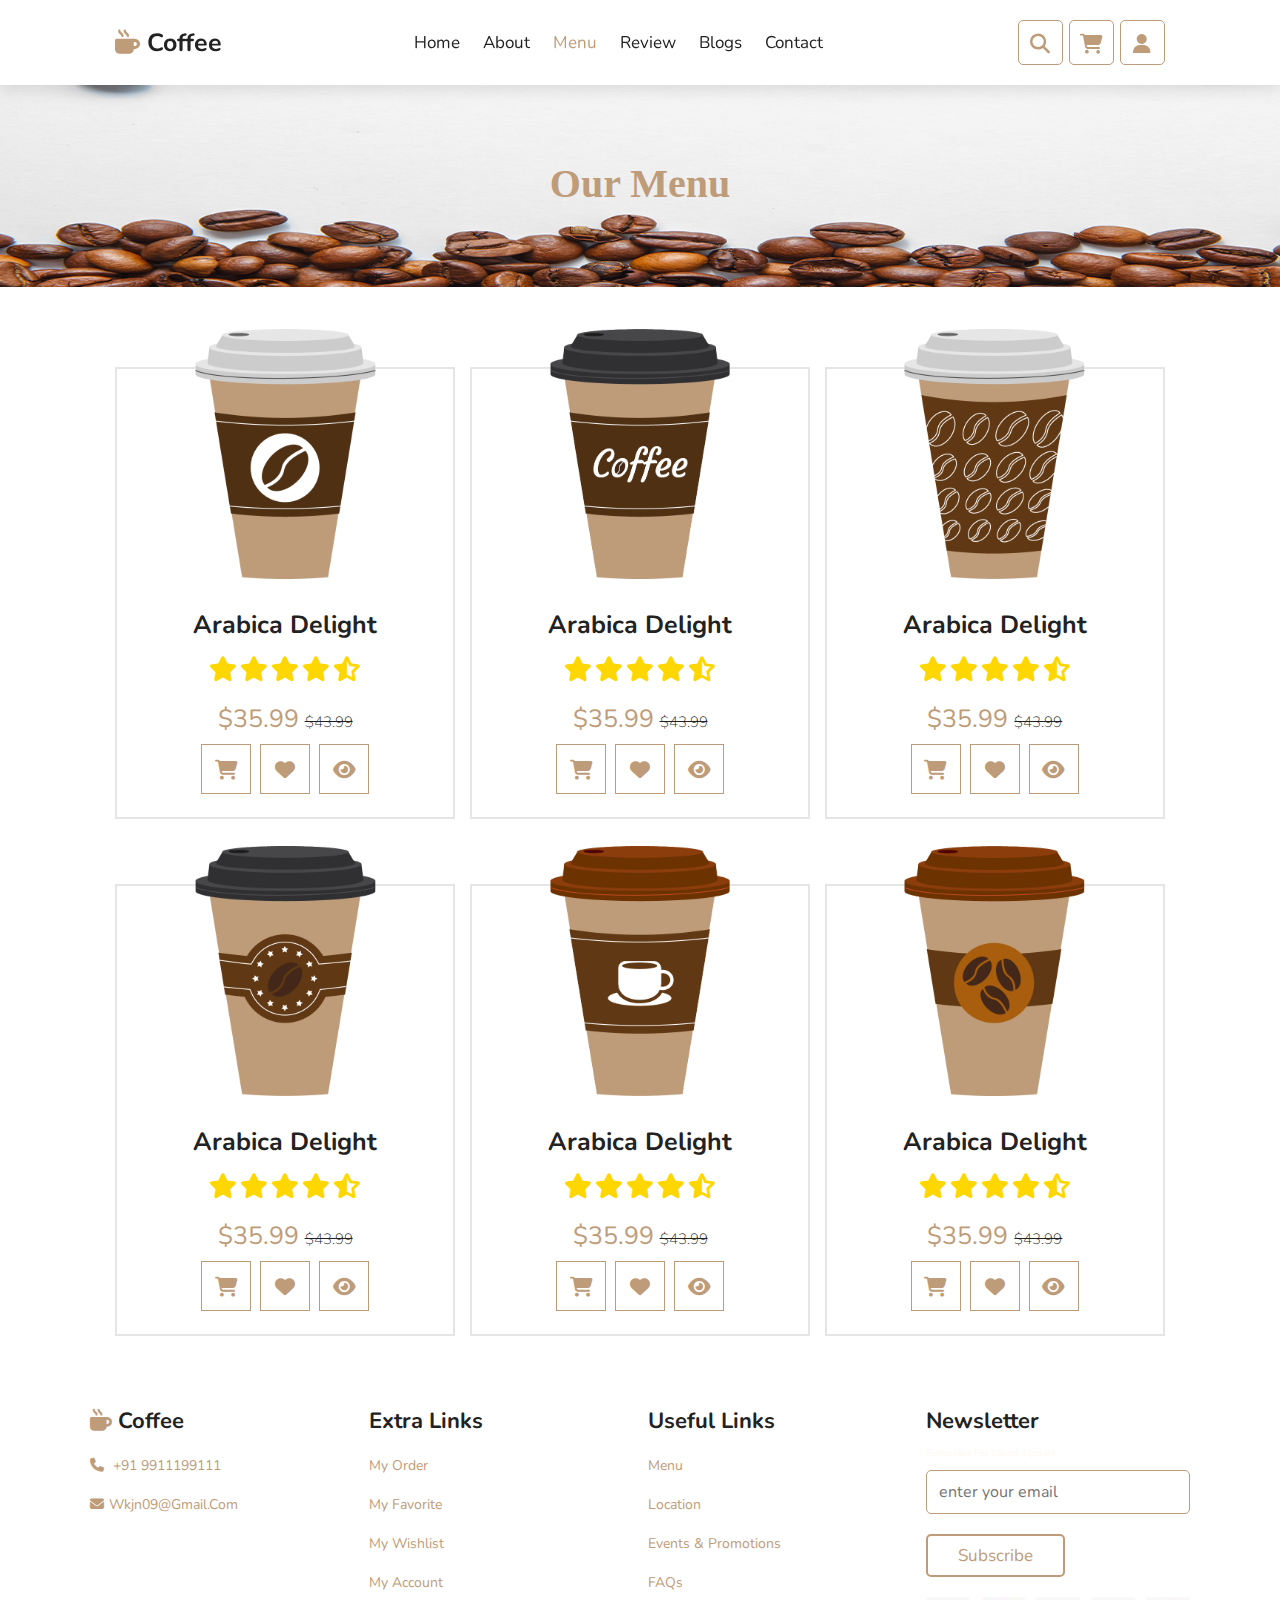
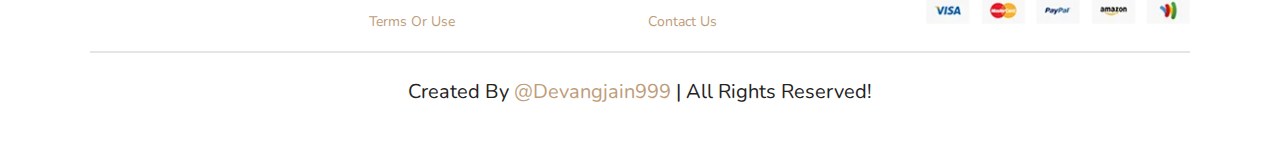
<file: menu.html>
<!DOCTYPE html>
<html lang="en">
<head>
    <meta charset="UTF-8">
    <meta name="viewport" content="width=device-width, initial-scale=1.0">
    <title>Document</title>
    <!-- fontawesome cdn -->
    <link rel="stylesheet" href="https://cdnjs.cloudflare.com/ajax/libs/font-awesome/6.5.1/css/all.min.css">
    <!-- custom css link -->
    <link rel="stylesheet" href="style.css">
</head>
<body>
    
    <!-- header section starts -->

    <header class="header">

        <a href="#" class="logo"> <i class="fas fa-mug-hot"></i> coffee</a>

        <nav class="navbar">
            <a href="index.html">home</a>
            <a href="about.html">about</a>
            <a href="menu.html" class="active">menu</a>
            <a href="review.html">review</a>
            <a href="blogs.html">blogs</a>
            <a href="contact.html">contact</a>
        </nav>

        <div class="icons">
            <div class="fas fa-bars" id="menu-btn"></div>
            <div class="fas fa-search" id="search-btn"></div>
            <div class="fas fa-shopping-cart" id="cart-btn"></div>
            <div class="fas fa-user" id="login-btn"></div>
        </div>

        <form action="" class="search-form">
            <input type="search" name="" id="search-box" placeholder="search here..">
            <label class="fas fa-search"></label>
        </form>

        <!-- shopping cart -->

        <div class="shopping-cart">

            <div class="box">
                <i class="fas fa-trash"></i>
                <img src="images/cart-1.png" alt="">
                <div class="content">
                    <h3>mocha magic</h3>
                    <span class="price">$34.99/=</span>
                    <span class="quantity"> qty: 1</span>
                </div>
            </div>

            <div class="box">
                <i class="fas fa-trash"></i>
                <img src="images/cart-2.png" alt="">
                <div class="content">
                    <h3>mocha magic</h3>
                    <span class="price">$34.99/=</span>
                    <span class="quantity"> qty: 1</span>
                </div>
            </div>

            <div class="box">
                <i class="fas fa-trash"></i>
                <img src="images/cart-3.png" alt="">
                <div class="content">
                    <h3>mocha magic</h3>
                    <span class="price">$34.99/=</span>
                    <span class="quantity"> qty: 1</span>
                </div>
            </div>

            <div class="total">total : $59.99/=</div>
            <a href="#" class="btn">checkout</a>

        </div>

        <!-- login -->

        <form action="" class="login-form">
            <h3>login form</h3>
            <input type="email" placeholder="Your Email" class="box">
            <input type="password" placeholder="Your Password" class="box">
            <p>forget your password <a href="#"> click here</a></p>
            <p>don't have an account? <a href="#"> create now</a></p>
            <input type="submit" value="login" class="btn">
        </form>

    </header>

    <!-- header section ends -->

    <!-- sub heading -->

    <div class="sub-heading">
        <h1>our menu</h1>
    </div>

    <!-- end -->

    <!-- menu section starts -->

    <section class="menu">

        <div class="box-container">

            <div class="box">
                <div class="image">
                    <img src="images/product-1.png" alt="">
                </div>
                <div class="content">
                    <h3>arabica delight</h3>
                    <div class="stars">
                        <i class="fas fa-star"></i>
                        <i class="fas fa-star"></i>
                        <i class="fas fa-star"></i>
                        <i class="fas fa-star"></i>
                        <i class="fas fa-star-half-alt"></i>
                    </div>
                    <div class="price">$35.99 <span>$43.99</span></div>
                </div>
                <div class="icons">
                    <a href="#" class="fas fa-shopping-cart"></a>
                    <a href="#" class="fas fa-heart"></a>
                    <a href="#" class="fas fa-eye"></a>
                </div>
            </div>

            <div class="box">
                <div class="image">
                    <img src="images/product-2.png" alt="">
                </div>
                <div class="content">
                    <h3>arabica delight</h3>
                    <div class="stars">
                        <i class="fas fa-star"></i>
                        <i class="fas fa-star"></i>
                        <i class="fas fa-star"></i>
                        <i class="fas fa-star"></i>
                        <i class="fas fa-star-half-alt"></i>
                    </div>
                    <div class="price">$35.99 <span>$43.99</span></div>
                </div>
                <div class="icons">
                    <a href="#" class="fas fa-shopping-cart"></a>
                    <a href="#" class="fas fa-heart"></a>
                    <a href="#" class="fas fa-eye"></a>
                </div>
            </div>

            <div class="box">
                <div class="image">
                    <img src="images/product-3.png" alt="">
                </div>
                <div class="content">
                    <h3>arabica delight</h3>
                    <div class="stars">
                        <i class="fas fa-star"></i>
                        <i class="fas fa-star"></i>
                        <i class="fas fa-star"></i>
                        <i class="fas fa-star"></i>
                        <i class="fas fa-star-half-alt"></i>
                    </div>
                    <div class="price">$35.99 <span>$43.99</span></div>
                </div>
                <div class="icons">
                    <a href="#" class="fas fa-shopping-cart"></a>
                    <a href="#" class="fas fa-heart"></a>
                    <a href="#" class="fas fa-eye"></a>
                </div>
            </div>

            <div class="box">
                <div class="image">
                    <img src="images/product-4.png" alt="">
                </div>
                <div class="content">
                    <h3>arabica delight</h3>
                    <div class="stars">
                        <i class="fas fa-star"></i>
                        <i class="fas fa-star"></i>
                        <i class="fas fa-star"></i>
                        <i class="fas fa-star"></i>
                        <i class="fas fa-star-half-alt"></i>
                    </div>
                    <div class="price">$35.99 <span>$43.99</span></div>
                </div>
                <div class="icons">
                    <a href="#" class="fas fa-shopping-cart"></a>
                    <a href="#" class="fas fa-heart"></a>
                    <a href="#" class="fas fa-eye"></a>
                </div>
            </div>

            <div class="box">
                <div class="image">
                    <img src="images/product-5.png" alt="">
                </div>
                <div class="content">
                    <h3>arabica delight</h3>
                    <div class="stars">
                        <i class="fas fa-star"></i>
                        <i class="fas fa-star"></i>
                        <i class="fas fa-star"></i>
                        <i class="fas fa-star"></i>
                        <i class="fas fa-star-half-alt"></i>
                    </div>
                    <div class="price">$35.99 <span>$43.99</span></div>
                </div>
                <div class="icons">
                    <a href="#" class="fas fa-shopping-cart"></a>
                    <a href="#" class="fas fa-heart"></a>
                    <a href="#" class="fas fa-eye"></a>
                </div>
            </div>

            <div class="box">
                <div class="image">
                    <img src="images/product-6.png" alt="">
                </div>
                <div class="content">
                    <h3>arabica delight</h3>
                    <div class="stars">
                        <i class="fas fa-star"></i>
                        <i class="fas fa-star"></i>
                        <i class="fas fa-star"></i>
                        <i class="fas fa-star"></i>
                        <i class="fas fa-star-half-alt"></i>
                    </div>
                    <div class="price">$35.99 <span>$43.99</span></div>
                </div>
                <div class="icons">
                    <a href="#" class="fas fa-shopping-cart"></a>
                    <a href="#" class="fas fa-heart"></a>
                    <a href="#" class="fas fa-eye"></a>
                </div>
            </div>

        </div>

    </section>


    <!-- menu section ends -->


    <!-- footer section starts -->

    <section class="footer">

        <div class="box-container">

            <div class="box">
                <h3><i class="fas fa-mug-hot"></i> coffee</h3>
                <a href="#" class="links"> <i class="fas fa-phone"></i> +91 9911199111</a>
                <a href="#" class="links"> <i class="fas fa-envelope"></i>wkjn09@gmail.com</a>
                
            </div>

            <div class="box">
                <h3>extra links</h3>
                <a href="#">my order</a>
                <a href="#">my favorite</a>
                <a href="#">my wishlist</a>
                <a href="#">my account</a>
                <a href="#">terms or use</a>
            </div>

            <div class="box">
                <h3>useful links</h3>
                <a href="#">menu</a>
                <a href="#">location</a>
                <a href="#">events & promotions</a>
                <a href="#">FAQs</a>
                <a href="#">contact us</a>
            </div>

            <div class="box">
                <h3>newsletter</h3>
                <p>subscribe for latest update</p>
                <form action="">
                    <input type="email" placeholder="enter your email">
                    <input type="submit" value="subscribe" class="btn">
                </form>
                <img src="images/payment.png" class="payment" alt="">
            </div>

        </div>

        <div class="credit"> created by <span>@devangjain999</span> | all rights reserved! </div>

    </section>

    <!-- footer section ends -->




















    <script src="script.js"></script>

</body>
</html>
</file>
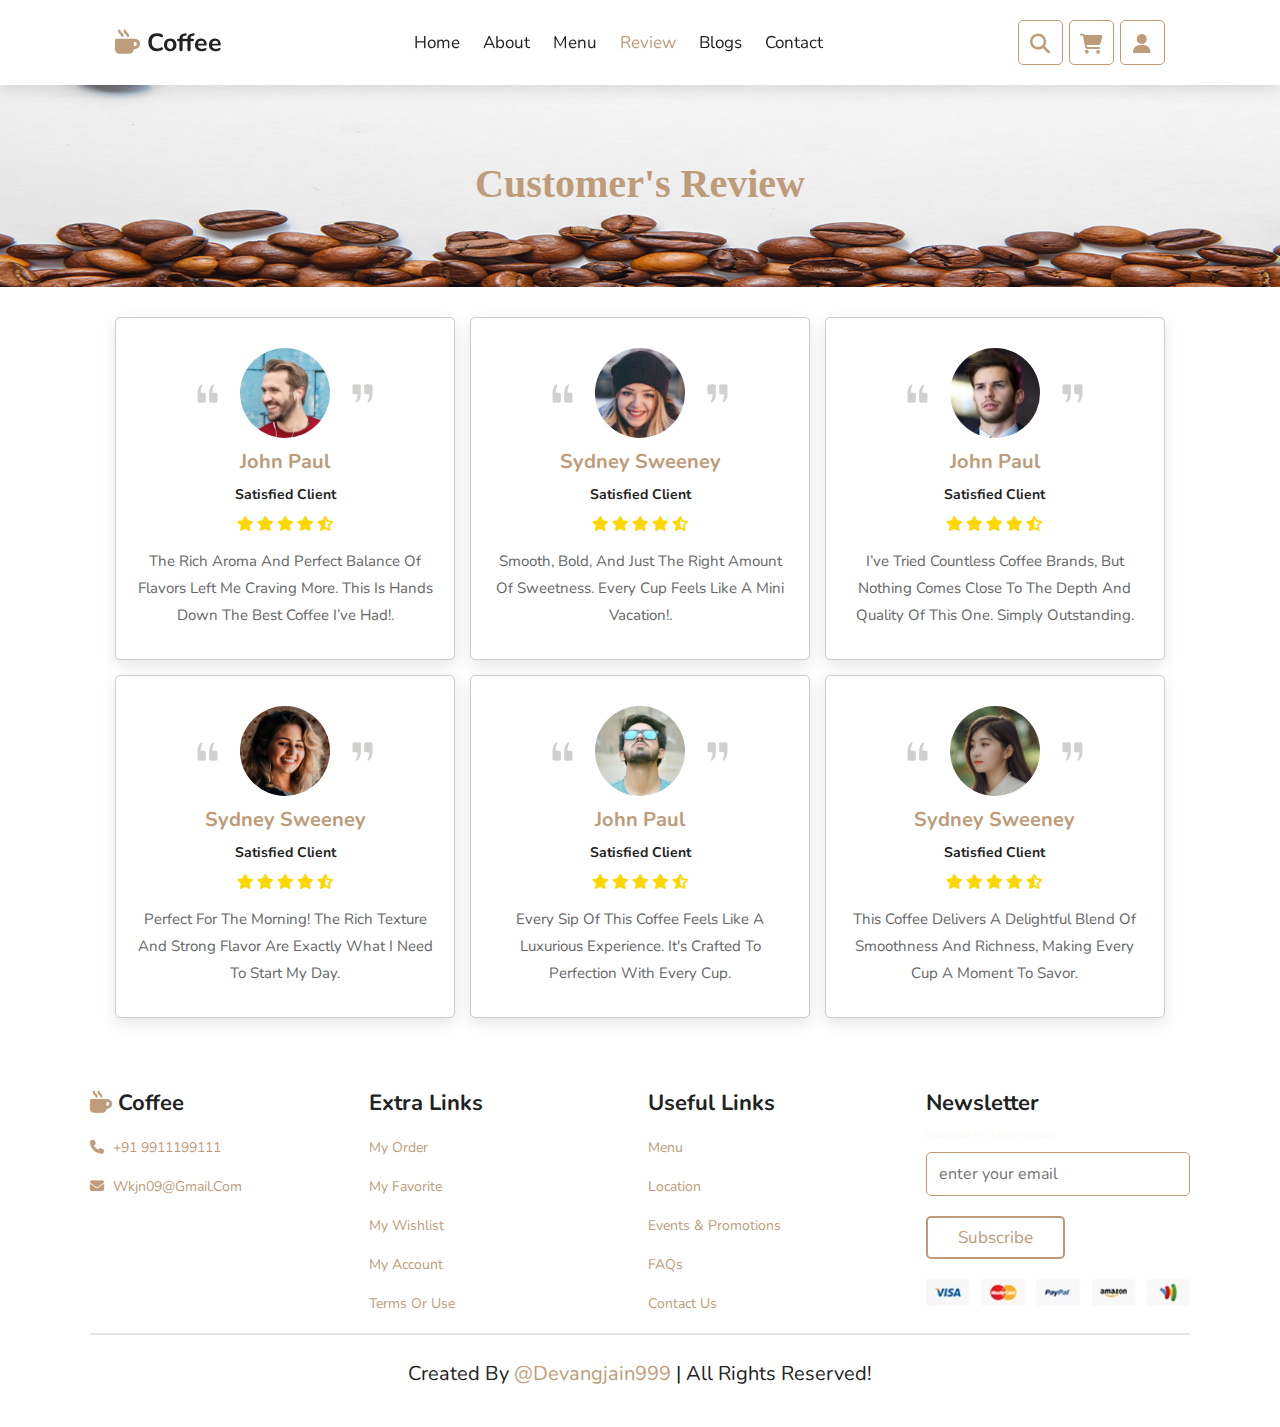
<file: review.html>
<!DOCTYPE html>
<html lang="en">
<head>
    <meta charset="UTF-8">
    <meta name="viewport" content="width=device-width, initial-scale=1.0">
    <title>Document</title>
    <!-- fontawesome cdn -->
    <link rel="stylesheet" href="https://cdnjs.cloudflare.com/ajax/libs/font-awesome/6.5.1/css/all.min.css">
    <!-- custom css link -->
    <link rel="stylesheet" href="style.css">
</head>
<body>
    
    <!-- header section starts -->

    <header class="header">

        <a href="#" class="logo"> <i class="fas fa-mug-hot"></i> coffee</a>

        <nav class="navbar">
            <a href="index.html">home</a>
            <a href="about.html">about</a>
            <a href="menu.html">menu</a>
            <a href="review.html" class="active">review</a>
            <a href="blogs.html">blogs</a>
            <a href="contact.html">contact</a>
        </nav>

        <div class="icons">
            <div class="fas fa-bars" id="menu-btn"></div>
            <div class="fas fa-search" id="search-btn"></div>
            <div class="fas fa-shopping-cart" id="cart-btn"></div>
            <div class="fas fa-user" id="login-btn"></div>
        </div>

        <form action="" class="search-form">
            <input type="search" name="" id="search-box" placeholder="search here..">
            <label class="fas fa-search"></label>
        </form>

        <!-- shopping cart -->

        <div class="shopping-cart">

            <div class="box">
                <i class="fas fa-trash"></i>
                <img src="images/cart-1.png" alt="">
                <div class="content">
                    <h3>mocha magic</h3>
                    <span class="price">$34.99/=</span>
                    <span class="quantity"> qty: 1</span>
                </div>
            </div>

            <div class="box">
                <i class="fas fa-trash"></i>
                <img src="images/cart-2.png" alt="">
                <div class="content">
                    <h3>mocha magic</h3>
                    <span class="price">$34.99/=</span>
                    <span class="quantity"> qty: 1</span>
                </div>
            </div>

            <div class="box">
                <i class="fas fa-trash"></i>
                <img src="images/cart-3.png" alt="">
                <div class="content">
                    <h3>mocha magic</h3>
                    <span class="price">$34.99/=</span>
                    <span class="quantity"> qty: 1</span>
                </div>
            </div>

            <div class="total">total : $59.99/=</div>
            <a href="#" class="btn">checkout</a>

        </div>

        <!-- login -->

        <form action="" class="login-form">
            <h3>login form</h3>
            <input type="email" placeholder="Your Email" class="box">
            <input type="password" placeholder="Your Password" class="box">
            <p>forget your password <a href="#"> click here</a></p>
            <p>don't have an account? <a href="#"> create now</a></p>
            <input type="submit" value="login" class="btn">
        </form>

    </header>

    <!-- header section ends -->

    <!-- sub heading -->

    <div class="sub-heading">
        <h1>customer's review</h1>
    </div>

    <!-- end -->

    <!-- review section starts -->

    <section class="review">

        <div class="box-container">

            <div class="box">
                <div class="image">
                    <img src="images/quote-left.png" width="25" height="25" alt="">
                    <img src="images/review-1.png" alt="" class="user">
                    <img src="images/quote-right.png" width="25" height="25" alt="">
                </div>
                <h3>john paul</h3>
                <h4>satisfied client</h4>
                <div class="stars">
                    <i class="fas fa-star"></i>
                    <i class="fas fa-star"></i>
                    <i class="fas fa-star"></i>
                    <i class="fas fa-star"></i>
                    <i class="fas fa-star-half-alt"></i>
                </div>
                <p>The rich aroma and perfect balance of flavors left me craving more. This is hands down the best coffee I’ve had!.</p>
            </div>

            <div class="box">
                <div class="image">
                    <img src="images/quote-left.png" width="25" height="25" alt="">
                    <img src="images/review-2.png" alt="" class="user">
                    <img src="images/quote-right.png" width="25" height="25" alt="">
                </div>
                <h3>sydney sweeney</h3>
                <h4>satisfied client</h4>
                <div class="stars">
                    <i class="fas fa-star"></i>
                    <i class="fas fa-star"></i>
                    <i class="fas fa-star"></i>
                    <i class="fas fa-star"></i>
                    <i class="fas fa-star-half-alt"></i>
                </div>
                <p>Smooth, bold, and just the right amount of sweetness. Every cup feels like a mini vacation!.</p>
            </div>

            <div class="box">
                <div class="image">
                    <img src="images/quote-left.png" width="25" height="25" alt="">
                    <img src="images/review-3.png" alt="" class="user">
                    <img src="images/quote-right.png" width="25" height="25" alt="">
                </div>
                <h3>john paul</h3>
                <h4>satisfied client</h4>
                <div class="stars">
                    <i class="fas fa-star"></i>
                    <i class="fas fa-star"></i>
                    <i class="fas fa-star"></i>
                    <i class="fas fa-star"></i>
                    <i class="fas fa-star-half-alt"></i>
                </div>
                <p> I’ve tried countless coffee brands, but nothing comes close to the depth and quality of this one. Simply outstanding.</p>
            </div>

            <div class="box">
                <div class="image">
                    <img src="images/quote-left.png" width="25" height="25" alt="">
                    <img src="images/review-4.png" alt="" class="user">
                    <img src="images/quote-right.png" width="25" height="25" alt="">
                </div>
                <h3>sydney sweeney</h3>
                <h4>satisfied client</h4>
                <div class="stars">
                    <i class="fas fa-star"></i>
                    <i class="fas fa-star"></i>
                    <i class="fas fa-star"></i>
                    <i class="fas fa-star"></i>
                    <i class="fas fa-star-half-alt"></i>
                </div>
                <p> Perfect for the morning! The rich texture and strong flavor are exactly what I need to start my day.</p>
            </div>

            <div class="box">
                <div class="image">
                    <img src="images/quote-left.png" width="25" height="25" alt="">
                    <img src="images/review-5.png" alt="" class="user">
                    <img src="images/quote-right.png" width="25" height="25" alt="">
                </div>
                <h3>john paul</h3>
                <h4>satisfied client</h4>
                <div class="stars">
                    <i class="fas fa-star"></i>
                    <i class="fas fa-star"></i>
                    <i class="fas fa-star"></i>
                    <i class="fas fa-star"></i>
                    <i class="fas fa-star-half-alt"></i>
                </div>
                <p>Every sip of this coffee feels like a luxurious experience. It's crafted to perfection with every cup.</p>
            </div>

            <div class="box">
                <div class="image">
                    <img src="images/quote-left.png" width="25" height="25" alt="">
                    <img src="images/review-6.png" alt="" class="user">
                    <img src="images/quote-right.png" width="25" height="25" alt="">
                </div>
                <h3>sydney sweeney</h3>
                <h4>satisfied client</h4>
                <div class="stars">
                    <i class="fas fa-star"></i>
                    <i class="fas fa-star"></i>
                    <i class="fas fa-star"></i>
                    <i class="fas fa-star"></i>
                    <i class="fas fa-star-half-alt"></i>
                </div>
                <p>This coffee delivers a delightful blend of smoothness and richness, making every cup a moment to savor.</p>
            </div>

        </div>

    </section>


    <!-- review section ends -->


    <!-- footer section starts -->

    <section class="footer">

        <div class="box-container">

            <div class="box">
                <h3><i class="fas fa-mug-hot"></i> coffee</h3>
                <a href="#" class="links"> <i class="fas fa-phone"></i> +91 9911199111</a>
                <a href="#" class="links"> <i class="fas fa-envelope"></i> wkjn09@gmail.com</a>
                
            </div>

            <div class="box">
                <h3>extra links</h3>
                <a href="#">my order</a>
                <a href="#">my favorite</a>
                <a href="#">my wishlist</a>
                <a href="#">my account</a>
                <a href="#">terms or use</a>
            </div>

            <div class="box">
                <h3>useful links</h3>
                <a href="#">menu</a>
                <a href="#">location</a>
                <a href="#">events & promotions</a>
                <a href="#">FAQs</a>
                <a href="#">contact us</a>
            </div>

            <div class="box">
                <h3>newsletter</h3>
                <p>subscribe for latest update</p>
                <form action="">
                    <input type="email" placeholder="enter your email">
                    <input type="submit" value="subscribe" class="btn">
                </form>
                <img src="images/payment.png" class="payment" alt="">
            </div>

        </div>

        <div class="credit"> created by <span>@devangjain999</span> | all rights reserved! </div>

    </section>

    <!-- footer section ends -->


    <script src="script.js"></script>

</body>
</html>
</file>
<file: style.css>
@import url('https://fonts.googleapis.com/css2?family=Merienda+One&family=Nunito:wght@200;300;400;500;600&display=swap');

:root{
    --color:#be9c79;
    --box-shadow:0 .5rem 1.5rem rgba(0,0,0,.1);
}

*{
    font-family: 'Nunito', sans-serif;
    margin: 0; padding: 0;
    box-sizing: border-box;
    outline: none; border: none;
    text-decoration: none;
    text-transform: capitalize;
    transition: all .2s linear;
}

*::selection{
    background: var(--color);
    color: #fff;
}

html{
    font-size: 62.5%;
    overflow-x: hidden;
    scroll-behavior: smooth;
    scroll-padding-top: 7rem;
}

html::-webkit-scrollbar{
    height: .5rem;
    width: 1rem;
}

html::-webkit-scrollbar-track{
    background: transparent;
}

html::-webkit-scrollbar-thumb{
    background: var(--color);
}

section{
    padding: 3rem 9%;
}

.heading{
    text-align: center;
    margin-bottom: 3rem;
}

.heading h3{
    font-size: 4rem;
    color: var(--color);
    font-family: 'Merienda One', cursive;
}

.sub-heading{
    background: url(images/heading-bg.png) no-repeat;
    background-size: cover;
    background-position: center;
    text-align: center;
    padding-top: 16rem;
    padding-bottom: 8rem;
}

.sub-heading h1{
    color: var(--color);
    font-size: 4rem;
    font-family: 'Merienda One', cursive;
}

.btn{
    margin-top: 1rem;
    display: inline-block;
    padding: .8rem 3rem;
    font-size: 1.7rem;
    border-radius: .5rem;
    border: .2rem solid var(--color);
    color: var(--color);
    cursor: pointer;
}

.btn:hover{
    background: var(--color);
    color: #fff;
}


/* header */

.header{
    position: fixed;
    top: 0; left: 0; right: 0;
    z-index: 1000;
    display: flex;
    align-items: center;
    justify-content: space-between;
    padding: 2rem 9%;
    background: #fff;
    box-shadow: var(--box-shadow);
}

.header .logo{
    font-size: 2.5rem;
    font-weight: bolder;
    color: #222;
}

.header .logo i{
    color: var(--color);
}

.header .navbar a{
    font-size: 1.7rem;
    margin: 0 1rem;
    color: #222;
}

.header .navbar a.active{
    color: var(--color);
}

.header .navbar a:hover{
    color: var(--color);
}

.header .icons div{
    height: 4.5rem;
    width: 4.5rem;
    line-height: 4.5rem;
    border: .1rem solid var(--color);
    color: var(--color);
    border-radius: .5rem;
    font-size: 2rem;
    margin-left: .3rem;
    cursor: pointer;
    text-align: center;
}

.header .icons div:hover{
    background: var(--color);
    color: #fff;
}

#menu-btn{
    display: none;
}

.header .search-form{
    position: absolute;
    top: 110%; right: -110%;
    width: 50rem;
    height: 5rem;
    border-radius: .5rem;
    overflow: hidden;
    display: flex;
    align-items: center;
    background: #fff;
    box-shadow: var(--box-shadow);
}

.header .search-form.active{
    right: 2rem;
    transition: .4s linear;
}

.header .search-form input{
    height: 100%;
    width: 100%;
    background: none;
    text-transform: none;
    font-size: 1.6rem;
    color: var(--color);
    padding: 0 1.5rem;
}

.header .search-form label{
    font-size: 2.2rem;
    padding-right: 1.5rem;
    color: var(--color);
    cursor: pointer;
}

/* end */

/* shopping cart */

.header .shopping-cart{
    position: absolute;
    top: 110%; right: -110%;
    padding: 1rem;
    border-radius: .5rem;
    background: #fff;
    box-shadow: var(--box-shadow);
    width: 35rem;
}

.header .shopping-cart.active{
    right: 2rem;
    transition: .4s linear;
}

.header .shopping-cart .box{
    display: flex;
    align-items: center;
    gap: 1.5rem;
    position: relative;
    margin: 2rem 0;
}

.header .shopping-cart .box img{
    height: 7rem;
}

.header .shopping-cart .box .fa-trash{
    font-size: 2rem;
    position: absolute;
    top: 50%; right: 2rem;
    cursor: pointer;
    color: #666;
    transform: translateY(-50%);
}

.header .shopping-cart .box .fa-trash:hover{
    color: var(--color);
}

.header .shopping-cart .box .content h3{
    color: var(--color);
    font-size: 1.7rem;
    padding-bottom: 1rem;
}

.header .shopping-cart .box .content span{
    color: #666;
    font-size: 1.6rem;
}

.header .shopping-cart .box .content .quantity{
    padding-left: 1rem;
}

.header .shopping-cart .total{
    font-size: 2.5rem;
    padding: 1rem 0;
    text-align: center;
    color: var(--color);
}

.header .shopping-cart .btn{
    display: block;
    text-align: center;
    margin: 1rem;
}

/* end */

/* login */

.header .login-form{
    position: absolute;
    top: 110%; right: -110%;
    width: 35rem;
    background: #fff;
    box-shadow: var(--box-shadow);
    padding: 2rem;
    border-radius: .5rem;
    text-align: center;
}

.header .login-form.active{
    right: 2rem;
    transition: .4s linear;
}

.header .login-form h3{
    font-size: 2.5rem;
    text-transform: uppercase;
    color: var(--color);
}

.header .login-form .box{
    width: 100%;
    margin: .7rem 0;
    background: none;
    border: .1rem solid var(--color);
    border-radius: .5rem;
    padding: 1rem;
    font-size: 1.6rem;
    color: var(--color);
    text-transform: none;
}

.header .login-form p{
    font-size: 1.4rem;
    padding: .5rem 0;
    color: #666;
}

.header .login-form p a{
    color: var(--color);
    text-decoration: underline;
}

.header .login-form .btn{
    background: none;
}

.header .login-form .btn:hover{
    background: var(--color);
}

/* end */

/* home */

.home{
    background: url("images/home-bg.png") no-repeat;
    background-size: cover;
    background-position: center;
    min-height: 95vh;
    display: flex;
    align-items: center;
}

.home .content{
    width: 55rem;
    text-align: center;
}

.home .content h3{
    font-size: 6rem;
    color: var(--color);
    font-family: 'Merienda One', cursive;
}

.home .content p{
    padding: 1rem 0;
    font-size: 1.6rem;
    color: #222;
    line-height: 2;
}

.home .content .btn{
    color: #fff;
}

/* end */

/* banner */

.banner-container{
    display: grid;
    grid-template-columns: repeat(auto-fit, minmax(32rem, 1fr));
    gap: 1.5rem;
}

.banner-container .banner{
    position: relative;
    height: 25rem;
    overflow: hidden;
    border-radius: .5rem;
}

.banner-container .banner img{
    height: 100%;
    width: 100%;
    object-fit: cover;
}

.banner-container .banner:hover img{
    transform: scale(1.1);
}

.banner-container .banner .content{
    position: absolute;
    top: 50%;
    left: 2rem;
    transform: translateY(-50%);
}

.banner-container .banner .content span{
    font-size: 1.5rem;
    color: #666;
}

.banner-container .banner .content h3{
    color: #222;
    padding-top: .5rem;
    font-size: 2rem;
}

/* end */

/* offer */

.offer .box-container{
    display: grid;
    grid-template-columns: repeat(auto-fit, minmax(25rem, 1fr));
    gap: 1.5rem;
    align-items: flex-start;
}

.offer .box-container .box{
    text-align: center;
}

.offer .box-container .box img{
    height: 10rem;
    margin-bottom: .5rem;
}

.offer .box-container .box h3{
    font-size: 2rem;
    color: var(--color);
    margin: 1rem 0;
}

.offer .box-container .box p{
    line-height: 2;
    font-size: 1.5rem;
    color: #666;
}
 
/* end */

/* about us */

.about{
    display: flex;
    align-items: center;
    flex-wrap: wrap;
    gap: 4rem;
}

.about .image{
    flex: 1 1 40rem;
}

.about .image img{
    width: 100%;
}

.about .content{
    flex: 1 1 40rem;
}

.about .content h3{
    font-size: 4.5rem;
    color: var(--color);
    font-family: 'Merienda One', cursive;
    padding-bottom: 1rem;
}

.about .content p{
    padding: 1rem 0;
    line-height: 2;
    font-size: 1.5rem;
    color: #666;
}

/* about us end */

/* coffee base */

.base .box-container{
    display: flex;
    align-items: center;
    flex-wrap: wrap;
    gap: 4rem;
}

.base .box-container .image{
    flex: 1 1 40rem;
}

.base .box-container .image img{
    width: 100%;
}

.base .box-container .container{
    flex: 1 1 40rem;
    display: flex;
    flex-direction: column;
}

.base .box-container .container .item{
    display: flex;
    align-items: center;
    margin-bottom: 2rem;
}

.base .box-container .container .item .content{
    margin-left: 2rem;
}

.base .box-container .container .item .content h3{
    font-size: 2.2rem;
    color: var(--color);
}

.base .box-container .container .item .content p{
    margin: .5rem 0;
    font-size: 1.5rem;
    line-height: 1.6;
}

/* end */

/* menu */

.menu .box-container{
    display: grid;
    grid-template-columns: repeat(auto-fit, minmax(30rem, 1fr));
    gap: 1.5rem;
}

.menu .box-container .box{
    text-align: center;
    padding: 2rem;
    border: .2rem solid rgba(0,0,0,.1);
    margin-top: 5rem;
}

.menu .box-container .box .image{
    padding-bottom: 2.5rem;
    margin-top: -6rem;
}

.menu .box-container .box .image img{
    height: 25rem;
}

.menu .box-container .box .content h3{
    color: #222;
    font-size: 2.5rem;
}

.menu .box-container .box .content .stars{
    padding: 1.5rem;
}

.menu .box-container .box .content .stars i{
    color: gold;
    font-size: 2.5rem;
    margin-bottom: .5rem;
}

.menu .box-container .box .content .price{
    color: var(--color);
    font-size: 2.5rem;
    margin-bottom: .5rem;
}

.menu .box-container .box .content .price span{
    text-decoration: line-through;
    font-weight: lighter;
    color: #222;
    font-size: 1.5rem;
}

.menu .box-container .box .icons a{
    height: 5rem;
    width: 5rem;
    line-height: 5rem;
    font-size: 2rem;
    border: .1rem solid var(--color);
    color: var(--color);
    margin: .3rem;
}

.menu .box-container .box .icons a:hover{
    background: var(--color);
    color: #fff;
}

/* end */

/* review */

.review .box-container{
    display: grid;
    grid-template-columns: repeat(auto-fit, minmax(30rem, 1fr));
    gap: 1.5rem;
}

.review .box-container .box{
    border: .1rem solid rgba(0,0,0,.2);
    border-radius: .5rem;
    box-shadow: var(--box-shadow);
    text-align: center;
    padding: 3rem 2rem;
}

.review .box-container .box .image{
    display: flex;
    justify-content: center;
    align-items: center;
    gap: 2rem;
}

.review .box-container .box .image .user{
    height: 9rem;
    width: 9rem;
    border-radius: 50%;
    object-fit: cover;
}

.review .box-container .box h3{
    padding: 1rem 0;
    font-size: 2rem;
    color: var(--color);
}

.review .box-container .box h4{
    font-size: 1.4rem;
    color: #222;
}

.review .box-container .box .stars{
    margin-top: 1.2rem;
}

.review .box-container .box .stars i{
    font-size: 1.5rem;
    color: gold;
}

.review .box-container .box p{
    font-size: 1.5rem;
    line-height: 1.8;
    color: #666;
    padding-top: 1.5rem;
}

/* end */

/* blog */

.blog .box-container{
    display: grid;
    grid-template-columns: repeat(auto-fit, minmax(30rem, 1fr));
    gap: 1.5rem;
}

.blog .box-container .box{
    border: .1rem solid rgba(0,0,0,.1);
    border-radius: 1rem;
}

.blog .box-container .box .image{
    height: 25rem;
    width: 100%;
    overflow: hidden;
    border-radius: 1rem 1rem 0 0;
}

.blog .box-container .box .image img{
    height: 100%;
    width: 100%;
    object-fit: cover;
}

.blog .box-container .box:hover .image img{
    transform: scale(1.2);
}

.blog .box-container .box .content{
    padding: 2rem 2.5rem;
}

.blog .box-container .box .content .icons{
    padding-bottom: 1rem;
    margin-bottom: 1rem;
    display: flex;
    align-items: center;
    justify-content: space-between;
}

.blog .box-container .box .content .icons a{
    font-size: 1.4rem;
    color: #666;
}
.blog .box-container .box .content .icons a:hover{
    color: var(--color);
}

.blog .box-container .box .content .icons a i{
    color: var(--color);
    padding-right: .5rem;
}

.blog .box-container .box .content h3{
    font-size: 2.2rem;
    color: #222;
}

.blog .box-container .box .content p{
    font-size: 1.4rem;
    color: #666;
    line-height: 2;
    padding: 1rem 0;
}

/* end */

/* contact */

.contact .row{
    display: flex;
    flex-wrap: wrap;
    gap: 1.5rem;
    margin-top: 2rem;
}

.contact .row form{
    padding: 2rem;
    border: .1rem solid rgba(0,0,0,.1);
    flex: 1 1 40rem;
    border-radius: .5rem;
}

.contact .row form h3{
    font-size: 2.5rem;
    padding-bottom: 1rem;
    color: var(--color);
}

.contact .row form .inputBox{
    display: flex;
    justify-content: space-between;
    flex-wrap: wrap;
}

.contact .row form .inputBox input{
    width: 49%;
}

.contact .row form .inputBox .box,
.contact .row form textarea{
    padding: 1rem 1.2rem;
    font-size: 1.6rem;
    border: .1rem solid rgba(0,0,0,.1);
    color: #222;
    text-transform: none;
    margin: .7rem 0;
    border-radius: .5rem;
}

.contact .row form textarea{
    width: 100%;
    height: 15rem;
    resize: none;
}

.contact .row form .btn{
    background: none;
}

.contact .row form .btn:hover{
    background: var(--color);
}


/* end */


/* footer */

.footer{
    padding: 3rem 7%;
    color: #fff8f2;
}

.footer .box-container{
    display: grid;
    grid-template-columns: repeat(auto-fit, minmax(25rem, 1fr));
    gap: 1.5rem;
}

.footer .box-container .box h3{
    font-size: 2.2rem;
    color: #222;
    padding: 1rem 0;
}

.footer .box-container .box h3 i{
    color: var(--color);
}

.footer .box-container .box a{
    font-size: 1.4rem;
    color: var(--color);
    padding: 1rem 0;
    display: block;
}

.footer .box-container .box a:hover{
    text-decoration: underline;
}

.footer .box-container .box a i{
    padding-right: .5rem;
}

.footer .box-container .box form input[type="email"]{
    width: 100%;
    padding: 1rem 1.2rem;
    font-size: 1.6rem;
    color: #222;
    margin: 1rem 0;
    border: .1rem solid var(--color);
    border-radius: .5rem;
    text-transform: none;
}

.footer .box-container .box form .btn{
    background: none;
}

.footer .box-container .box form .btn:hover{
    background: var(--color);
}

.footer .box-container .box .payment{
    width: 100%;
    margin-top: 2rem;
}

.footer .credit{
    text-align: center;
    color: #222;
    margin-top: 1rem;
    padding: 1rem;
    font-size: 2rem;
    padding-top: 2.5rem;
    border-top: .2rem solid rgba(0,0,0,.1);
}

.footer .credit span{
    color: var(--color);
}

/* end */





/* media query*/

@media (max-width:991px){

    html{
        font-size: 55%;
    }

    .header{
        padding: 2rem;
    }

    section{
        padding: 3rem;
    }

}

@media (max-width:768px){

    #menu-btn{
        display: inline-block;
    }

    .header .navbar{
        position: absolute;
        top: 110%; right: -110%;
        width: 30rem;
        box-shadow: var(--box-shadow);
        background: #fff;
        border-radius: .5rem;
    }

    .header .navbar.active{
        right: 2rem;
        transition: .4s linear;
    }

    .header .navbar a{
        font-size: 2rem;
        margin: 2rem 2.5rem;
        display: block;
    }

    .home{
        background-position: left;
        justify-content: center;
    }

    .home .content h3{
        font-size: 4rem;
    }

}

@media (max-width:450px){
    html{
        font-size: 50%;
    }
}
</file>
